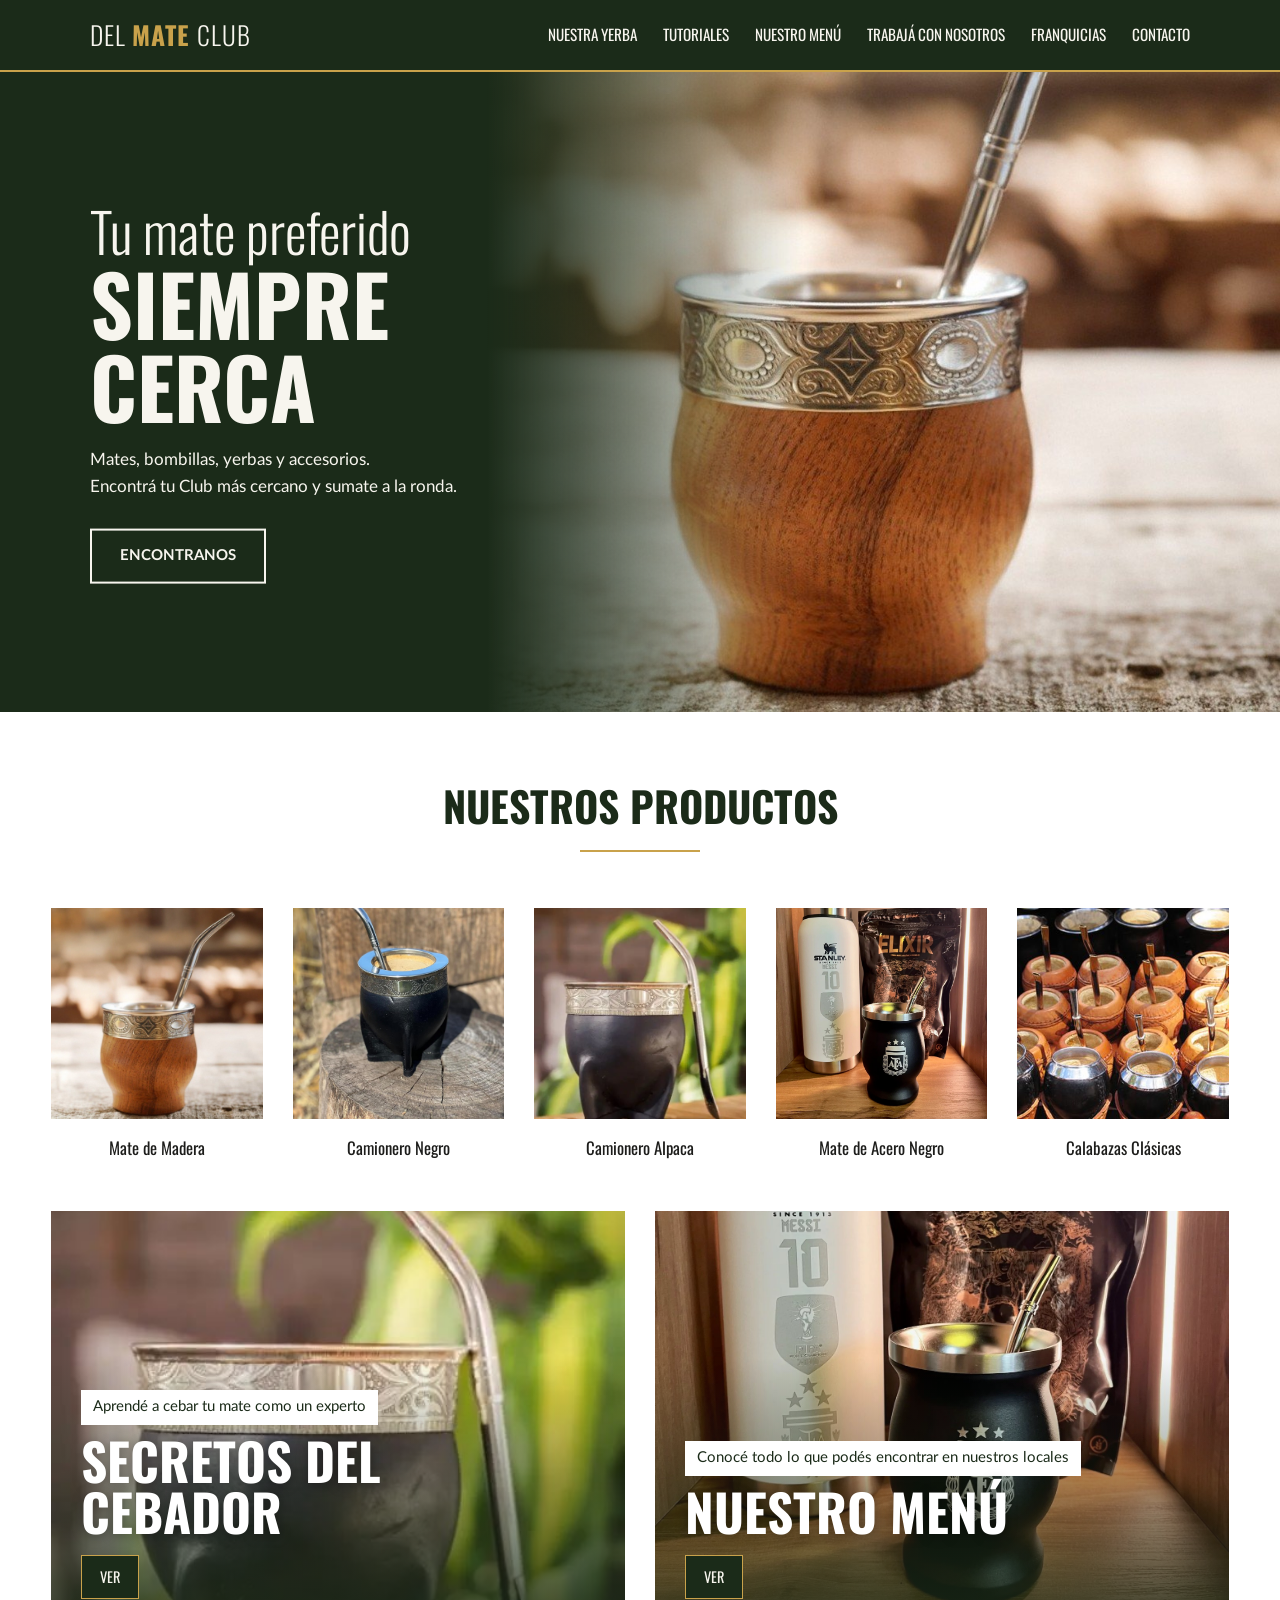
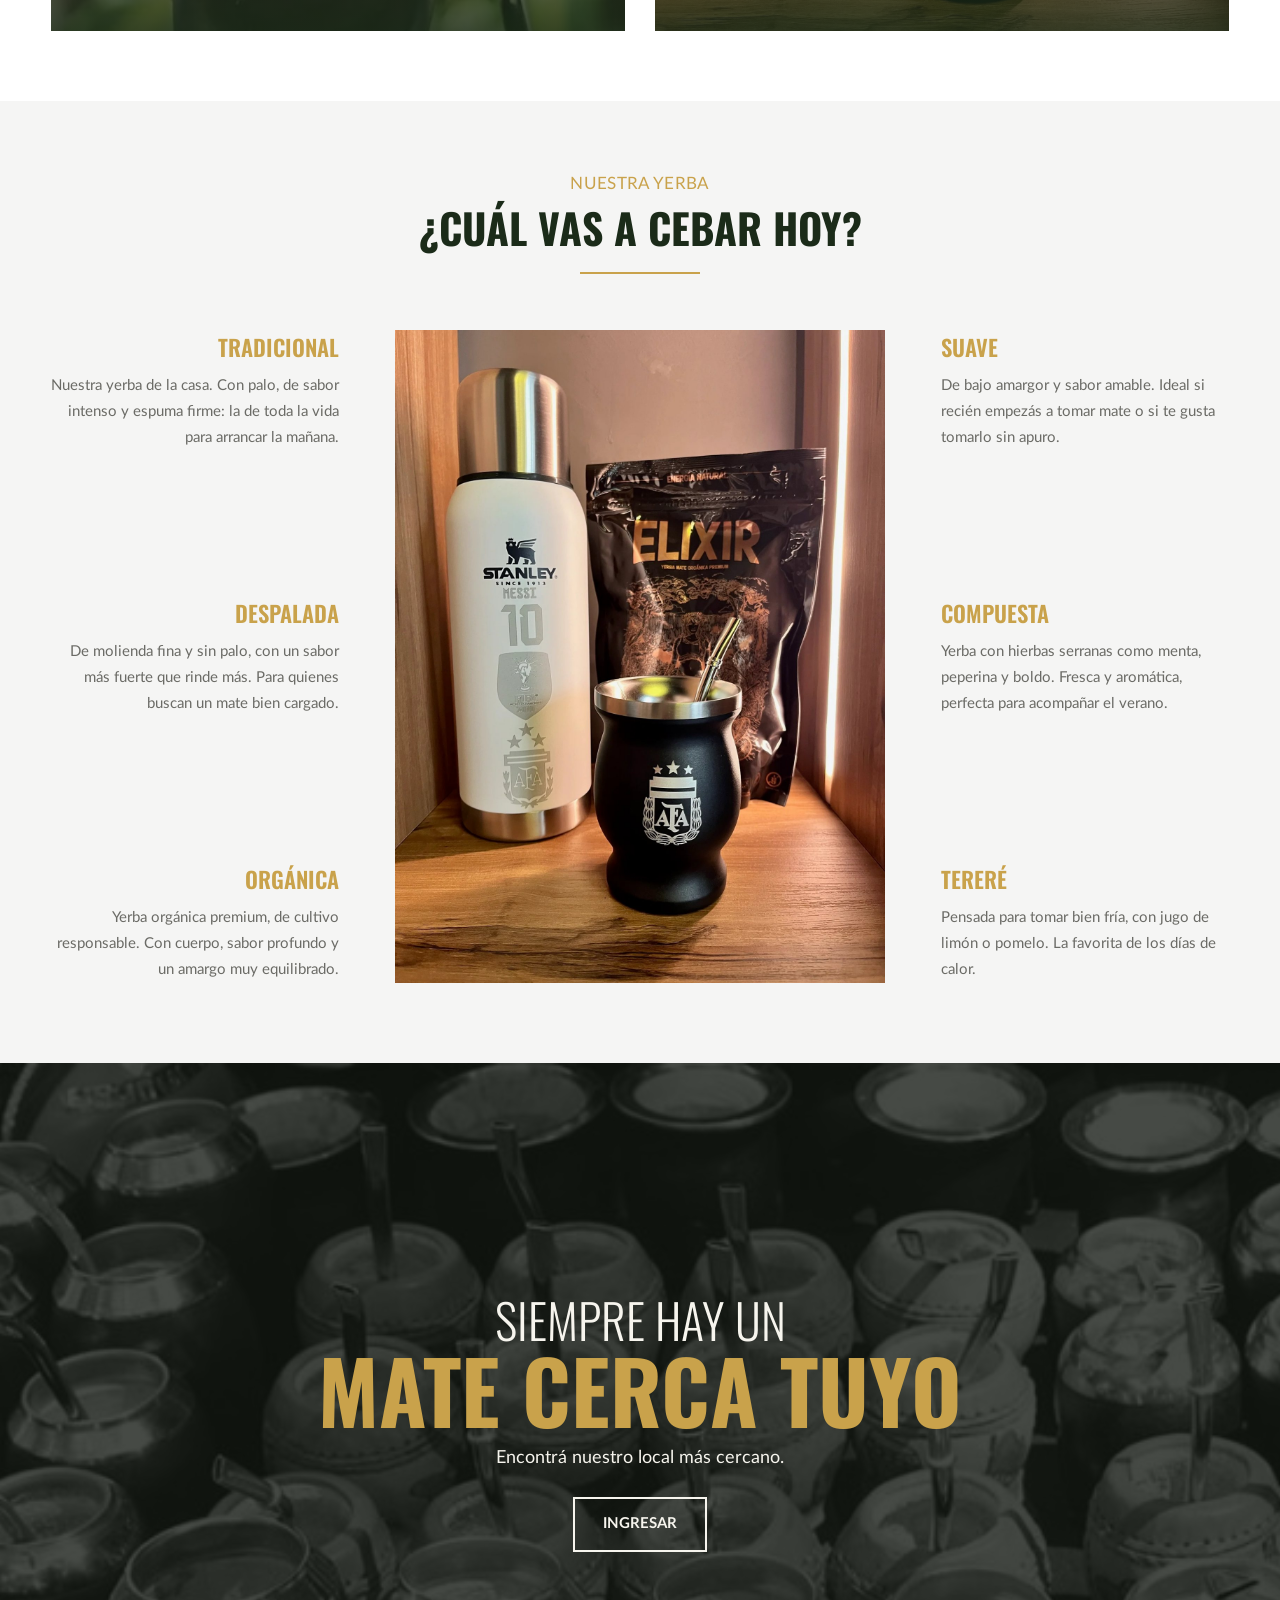
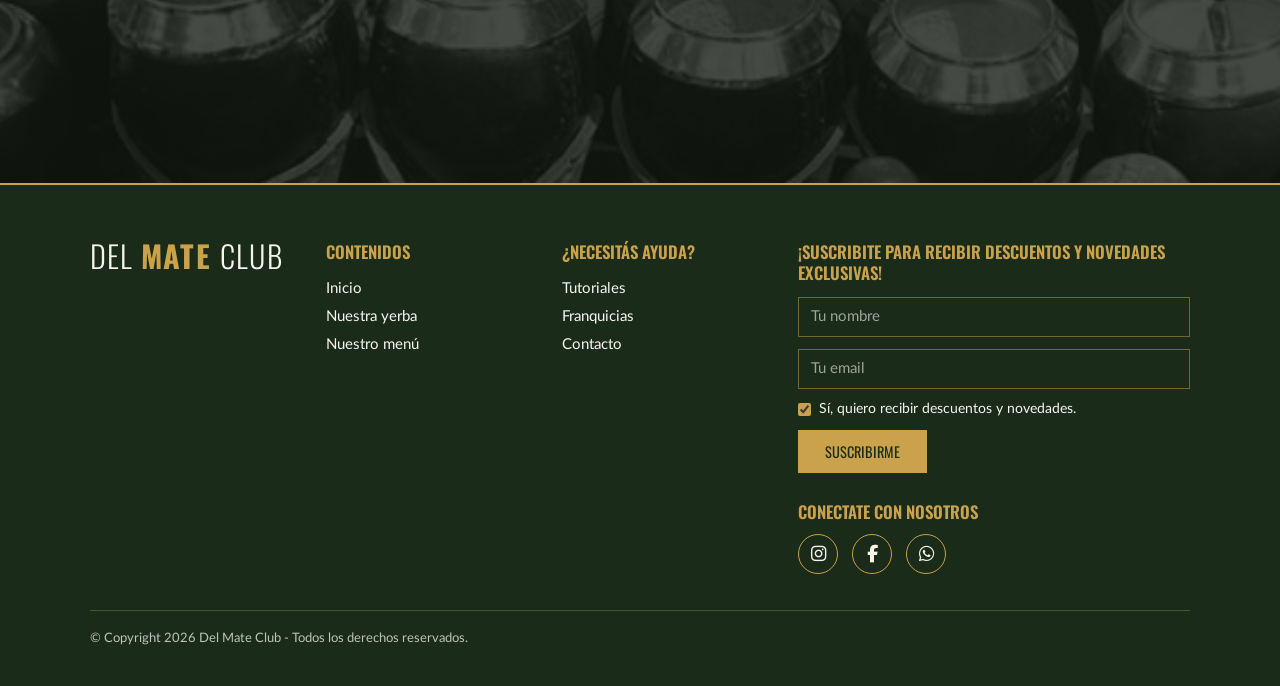
<file: index.html>
<!DOCTYPE html>
<html lang="es-AR">
<head>
  <meta charset="UTF-8">
  <meta name="viewport" content="width=device-width, initial-scale=1">
  <title>Del Mate Club | Tu mate preferido, siempre cerca</title>
  <meta name="description" content="Mates, bombillas, yerbas y accesorios. Encontrá tu Del Mate Club más cercano.">
  <link rel="icon" href="img/icon.svg" type="image/svg+xml">

  <!-- Iconos: Font Awesome -->
  <link rel="stylesheet" href="https://cdnjs.cloudflare.com/ajax/libs/font-awesome/6.5.1/css/all.min.css">

  <!-- Estilos propios -->
  <link rel="stylesheet" href="css/fonts.css">
  <link rel="stylesheet" href="css/base.css">
  <link rel="stylesheet" href="css/index.css">
</head>
<body>

  <!-- ============ HEADER / NAV ============ -->
  <header class="header">
    <div class="container">
      <a href="index.html" class="logo">
        DEL <span> MATE </span> CLUB
      </a>

      <!-- Menú hamburguesa -->
      <input type="checkbox" id="menu-toggle" class="menu-check" aria-label="Abrir o cerrar menú">
      <label for="menu-toggle" class="menu-btn">
        <i class="fa-solid fa-bars"></i>
        <i class="fa-solid fa-xmark"></i>
      </label>

      <nav class="nav" aria-label="Principal">
        <a href="tienda.html">Nuestra yerba</a>
        <a href="tutoriales.html">Tutoriales</a>
        <a href="menu.html">Nuestro menú</a>
        <a href="trabaja.html">Trabajá con nosotros</a>
        <a href="franquicias.html">Franquicias</a>
        <a href="contacto.html">Contacto</a>
      </nav>
    </div>
  </header>

  <main>

<!-- ===== HERO / SLIDER ===== -->
<section class="hero" aria-label="Destacados">

<div class="slide is-active">
<div class="bg" style="background-image:url('img/mate-madera.jpg'); background-position:center 100%;"></div>
<div class="copy">
<span class="liviano">Tu mate preferido</span>
<span class="fuerte">Siempre cerca</span>
<p>Mates, bombillas, yerbas y accesorios.<br>Encontrá tu Club más cercano y sumate a la ronda.</p>
<a href="#cerca" class="btn-outline">Encontranos</a>
</div>
</div>

<div class="slide">
<div class="bg" style="background-image:url('img/mate-acero-negro.jpg'); background-position:center 82%;"></div>
<div class="copy">
<span class="liviano">Mate, termo y yerba</span>
<span class="fuerte">Todo en uno</span>
<p>Armá tu kit completo con el mate, el termo<br>y la yerba que más te gusten.</p>
<a href="tienda.html" class="btn-outline">Ver yerbas</a>
</div>
</div>

<div class="slide">
<div class="bg" style="background-image:url('img/mate-camionero-negro.jpg'); background-position:center 52%;"></div>
<div class="copy">
<span class="liviano">Calabaza, cuero y alpaca</span>
<span class="fuerte">Mates camioneros</span>
<p>Clásicos de toda la vida, hechos para<br>acompañarte en cada mateada.</p>
<a href="#productos" class="btn-outline">Ver productos</a>
</div>
</div>
</section>

<!-- ===== PRODUCTOS ===== -->
<section class="section" id="productos">
<div class="wrap">
<h2 class="titulo">Nuestros productos</h2>

<div class="productos">
<a href="tienda.html" class="producto">
<img src="img/mate-madera.jpg" alt="Mate de madera con virola de alpaca grabada y bombilla" style="object-position:center 80%;">
<h3>Mate de Madera</h3>
</a>
<a href="tienda.html" class="producto">
<img src="img/mate-camionero-negro.jpg" alt="Mate camionero negro con bombilla, sobre un tronco" style="object-position:center 55%;">
<h3>Camionero Negro</h3>
</a>
<a href="tienda.html" class="producto">
<img src="img/mate-camionero-alpaca.jpg" alt="Mate camionero negro con virola de alpaca grabada" style="object-position:center 45%;">
<h3>Camionero Alpaca</h3>
</a>
<a href="tienda.html" class="producto">
<img src="img/mate-acero-negro.jpg" alt="Mate de acero negro junto a un termo blanco y un paquete de yerba orgánica" style="object-position:center 78%;">
<h3>Mate de Acero Negro</h3>
</a>
<a href="tienda.html" class="producto">
<img src="img/mates-calabaza.jpg" alt="Surtido de mates de calabaza con bombillas" style="object-position:center;">
<h3>Calabazas Clásicas</h3>
</a>
</div>
</div>
</section>

<!-- ===== CATEGORÍAS ===== -->
<section class="wrap categorias-wrap">
<div class="categorias">

<article class="cat" style="background-image:url('img/mate-camionero-alpaca.jpg'); background-position:center 45%;">
<span class="tag">Aprendé a cebar tu mate como un experto</span>
<h3 class="cat-titulo">Secretos del cebador</h3>
<a href="tutoriales.html" class="ver">Ver</a>
</article>

<article class="cat" style="background-image:url('img/mate-acero-negro.jpg'); background-position:center 85%;">
<span class="tag">Conocé todo lo que podés encontrar en nuestros locales</span>
<h3 class="cat-titulo">Nuestro menú</h3>
<a href="menu.html" class="ver">Ver</a>
</article>

</div>
</section>

<!-- ===== NUESTRA YERBA ===== -->
<section class="yerbas">
<div class="wrap">
<p class="sobretitulo">Nuestra yerba</p>
<h2 class="titulo">¿Cuál vas a cebar hoy?</h2>

<div class="yerbas-grid">

<div class="yerbas-col izq">
<div class="yerba">
<h3>Tradicional</h3>
<p>Nuestra yerba de la casa. Con palo, de sabor intenso y espuma firme: la de toda la vida para arrancar la mañana.</p>
</div>
<div class="yerba">
<h3>Despalada</h3>
<p>De molienda fina y sin palo, con un sabor más fuerte que rinde más. Para quienes buscan un mate bien cargado.</p>
</div>
<div class="yerba">
<h3>Orgánica</h3>
<p>Yerba orgánica premium, de cultivo responsable. Con cuerpo, sabor profundo y un amargo muy equilibrado.</p>
</div>
</div>

<img class="yerbas-foto" src="img/mate-acero-negro.jpg" alt="Mate de acero negro con termo y yerba orgánica premium" style="object-position:center 80%;">

<div class="yerbas-col der">
<div class="yerba">
<h3>Suave</h3>
<p>De bajo amargor y sabor amable. Ideal si recién empezás a tomar mate o si te gusta tomarlo sin apuro.</p>
</div>
<div class="yerba">
<h3>Compuesta</h3>
<p>Yerba con hierbas serranas como menta, peperina y boldo. Fresca y aromática, perfecta para acompañar el verano.</p>
</div>
<div class="yerba">
<h3>Tereré</h3>
<p>Pensada para tomar bien fría, con jugo de limón o pomelo. La favorita de los días de calor.</p>
</div>
</div>

</div>
</div>
</section>

<!-- ===== SIEMPRE HAY UN MATE CERCA ===== -->
<section class="cerca" id="cerca">
<div class="cerca-txt">
<span class="liviano">Siempre hay un</span>
<span class="fuerte">Mate cerca tuyo</span>
<p>Encontrá nuestro local más cercano.</p>
<a href="#" class="btn-outline">Ingresar</a>
</div>
</section>

</main>

  <!-- ============ FOOTER ============ -->
  <footer class="footer">
    <div class="container">

      <div class="f-logo">
        <a href="index.html" class="logo">DEL <span> MATE </span> CLUB</a>
      </div>

      <div class="f-col f-contenidos">
        <h4>Contenidos</h4>
        <a href="index.html">Inicio</a>
        <a href="tienda.html">Nuestra yerba</a>
        <a href="menu.html">Nuestro menú</a>
      </div>

      <div class="f-col f-ayuda">
        <h4>¿Necesitás ayuda?</h4>
        <a href="tutoriales.html">Tutoriales</a>
        <a href="franquicias.html">Franquicias</a>
        <a href="contacto.html">Contacto</a>
      </div>

      <div class="f-news">
        <h4>¡Suscribite para recibir descuentos y novedades exclusivas!</h4>
        <form>
          <input type="text" placeholder="Tu nombre">
          <input type="email" placeholder="Tu email">
          <label><input type="checkbox" checked> Sí, quiero recibir descuentos y novedades.</label>
          <button type="button" class="boton">Suscribirme</button>
        </form>

        <div class="conectate">
          <h4>Conectate con nosotros</h4>
          <div class="redes">
            <a href="#" aria-label="Instagram"><i class="fa-brands fa-instagram"></i></a>
            <a href="#" aria-label="Facebook"><i class="fa-brands fa-facebook-f"></i></a>
            <a href="#" aria-label="WhatsApp"><i class="fa-brands fa-whatsapp"></i></a>
          </div>
        </div>
      </div>

    </div>
    <p class="legal">© Copyright 2026 Del Mate Club - Todos los derechos reservados.</p>
  </footer>

</body>
</html>
</file>
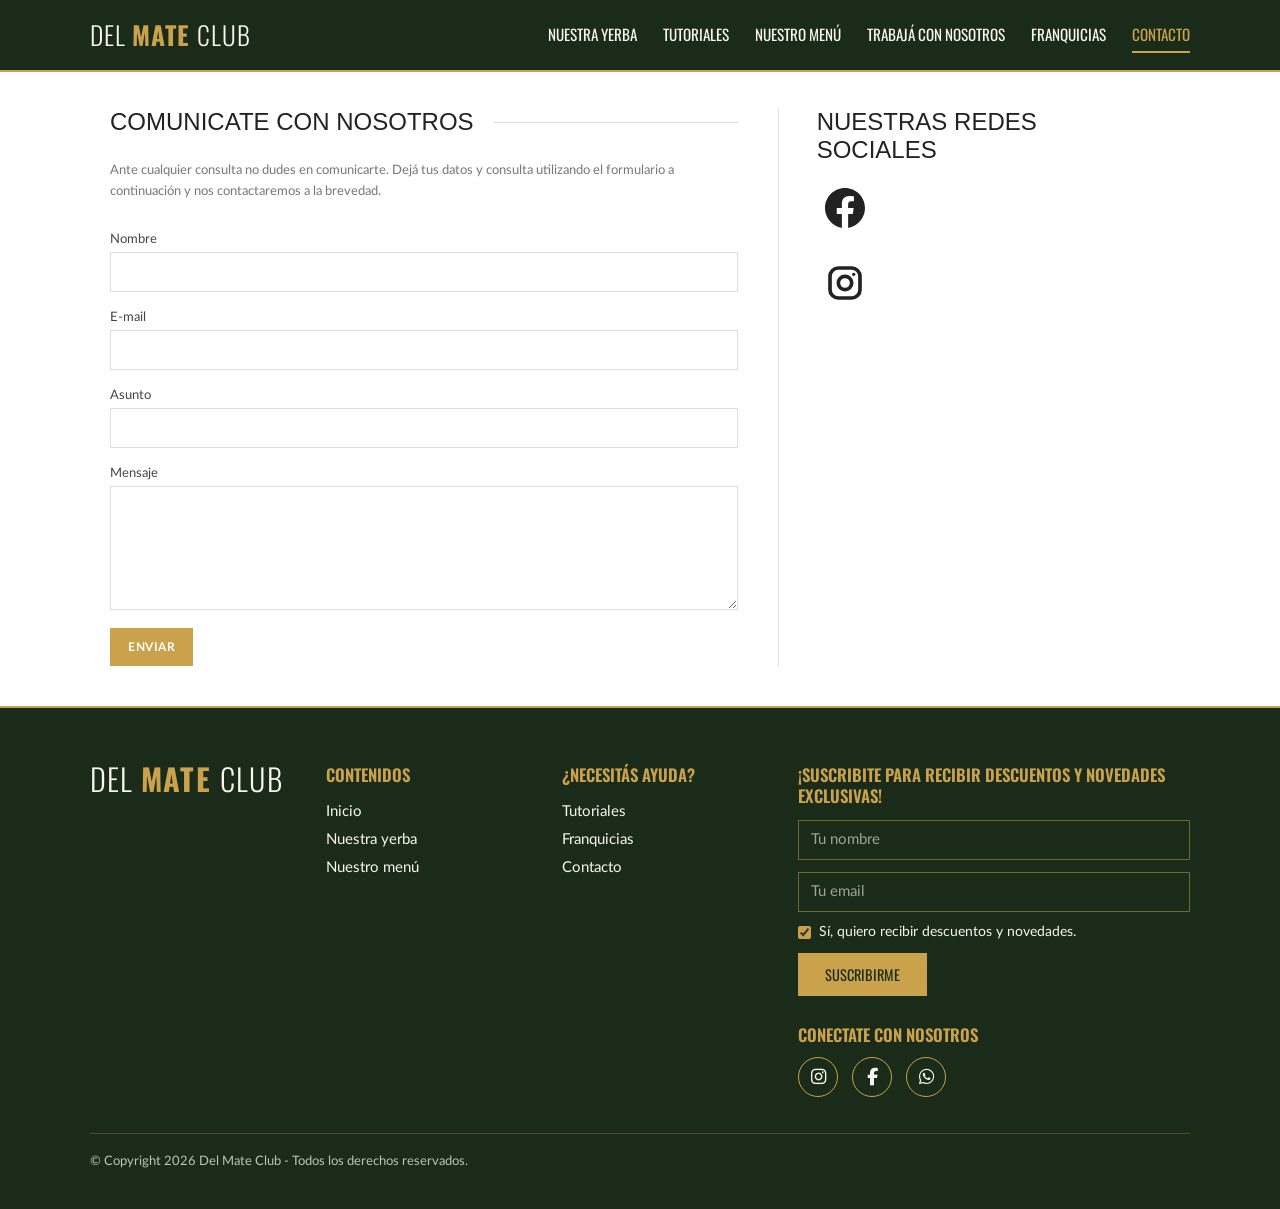
<file: contacto.html>
<!DOCTYPE html>
<html lang="es-AR">
<head>
  <meta charset="UTF-8">
  <meta name="viewport" content="width=device-width, initial-scale=1">
  <title>Del mate club | Contacto</title>
  <link rel="icon" href="img/icon.svg" type="image/svg+xml">

  <!-- Iconos: Font Awesome -->
  <link rel="stylesheet" href="https://cdnjs.cloudflare.com/ajax/libs/font-awesome/6.5.1/css/all.min.css">

  <!-- Estilos propios -->
  <link rel="stylesheet" href="css/fonts.css">
  <link rel="stylesheet" href="css/base.css">
  <link rel="stylesheet" href="css/contacto.css">
</head>
<body>

  <!-- ============ HEADER / NAV ============ -->
  <header class="header">
    <div class="container">
      <a href="index.html" class="logo">
        DEL <span> MATE </span> CLUB
      </a>

      <!-- Menú hamburguesa -->
      <input type="checkbox" id="menu-toggle" class="menu-check" aria-label="Abrir o cerrar menú">
      <label for="menu-toggle" class="menu-btn">
        <i class="fa-solid fa-bars"></i>
        <i class="fa-solid fa-xmark"></i>
      </label>

      <nav class="nav" aria-label="Principal">
        <a href="tienda.html">Nuestra yerba</a>
        <a href="tutoriales.html">Tutoriales</a>
        <a href="menu.html">Nuestro menú</a>
        <a href="trabaja.html">Trabajá con nosotros</a>
        <a href="franquicias.html">Franquicias</a>
        <a href="contacto.html" aria-current="page">Contacto</a>
      </nav>
    </div>
  </header>

  <main class="contenedor contenedor--contacto">

        <section class="columna columna_form">
            <h2 class="titulo">Comunicate con nosotros</h2>
            <p class="texto">
                Ante cualquier consulta no dudes en comunicarte. Dejá tus datos y consulta
                utilizando el formulario a continuación y nos contactaremos a la brevedad.
            </p>

            <form action="/enviar" method="post">
                <label for="nombre">Nombre</label>
                <input type="text" id="nombre" name="nombre" required>

                <label for="email">E-mail</label>
                <input type="email" id="email" name="email" required>

                <label for="asunto">Asunto</label>
                <input type="text" id="asunto" name="asunto" required>

                <label for="mensaje">Mensaje</label>
                <textarea id="mensaje" name="mensaje" rows="6"></textarea>

                <button type="submit">Enviar</button>
            </form>
        </section>

        <section class="columna columna_redes">
            <h2 class="titulo">Nuestras redes sociales</h2>

            <ul class="redes-contacto">
                <li>
                    <a href="https://facebook.com" aria-label="Facebook" target="_blank" rel="noopener">
                        <svg viewBox="0 0 24 24" width="40" height="40" fill="currentColor">
                            <path d="M24 12.073c0-6.627-5.373-12-12-12s-12 5.373-12 12c0 5.99 4.388 10.954 10.125 11.854v-8.385H7.078v-3.47h3.047V9.43c0-3.007 1.792-4.669 4.533-4.669 1.312 0 2.686.235 2.686.235v2.953H15.83c-1.491 0-1.956.925-1.956 1.874v2.25h3.328l-.532 3.47h-2.796v8.385C19.612 23.027 24 18.062 24 12.073z"/>
                        </svg>
                    </a>
                </li>
                <li>
                    <a href="https://instagram.com" aria-label="Instagram" target="_blank" rel="noopener">
                        <svg viewBox="0 0 24 24" width="40" height="40" fill="none" stroke="currentColor" stroke-width="2.2">
                            <rect x="3" y="3" width="18" height="18" rx="5"/>
                            <circle cx="12" cy="12" r="4"/>
                            <circle cx="17.2" cy="6.8" r="1" fill="currentColor" stroke="none"/>
                        </svg>
                    </a>
                </li>
            </ul>
        </section>

    </main>

  <!-- ============ FOOTER ============ -->
  <footer class="footer">
    <div class="container">

      <div class="f-logo">
        <a href="index.html" class="logo">DEL <span> MATE </span> CLUB</a>
      </div>

      <div class="f-col f-contenidos">
        <h4>Contenidos</h4>
        <a href="index.html">Inicio</a>
        <a href="tienda.html">Nuestra yerba</a>
        <a href="menu.html">Nuestro menú</a>
      </div>

      <div class="f-col f-ayuda">
        <h4>¿Necesitás ayuda?</h4>
        <a href="tutoriales.html">Tutoriales</a>
        <a href="franquicias.html">Franquicias</a>
        <a href="contacto.html">Contacto</a>
      </div>

      <div class="f-news">
        <h4>¡Suscribite para recibir descuentos y novedades exclusivas!</h4>
        <form>
          <input type="text" placeholder="Tu nombre">
          <input type="email" placeholder="Tu email">
          <label><input type="checkbox" checked> Sí, quiero recibir descuentos y novedades.</label>
          <button type="button" class="boton">Suscribirme</button>
        </form>

        <div class="conectate">
          <h4>Conectate con nosotros</h4>
          <div class="redes">
            <a href="#" aria-label="Instagram"><i class="fa-brands fa-instagram"></i></a>
            <a href="#" aria-label="Facebook"><i class="fa-brands fa-facebook-f"></i></a>
            <a href="#" aria-label="WhatsApp"><i class="fa-brands fa-whatsapp"></i></a>
          </div>
        </div>
      </div>

    </div>
    <p class="legal">© Copyright 2026 Del Mate Club - Todos los derechos reservados.</p>
  </footer>

</body>
</html>
</file>
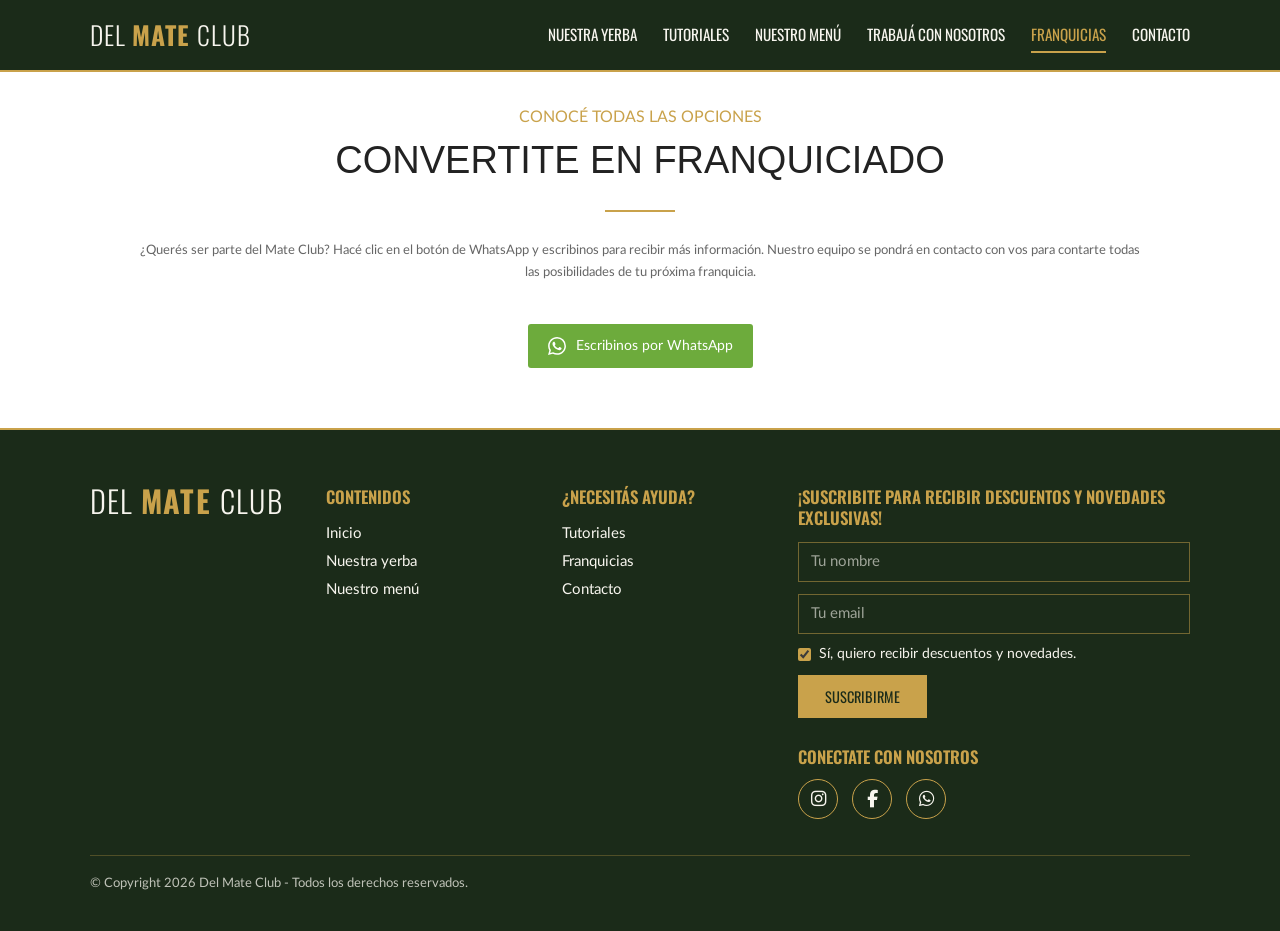
<file: franquicias.html>
<!DOCTYPE html>
<html lang="es-AR">
<head>
  <meta charset="UTF-8">
  <meta name="viewport" content="width=device-width, initial-scale=1">
  <title>Del mate club | Franquicias</title>
  <link rel="icon" href="img/icon.svg" type="image/svg+xml">

  <!-- Iconos: Font Awesome -->
  <link rel="stylesheet" href="https://cdnjs.cloudflare.com/ajax/libs/font-awesome/6.5.1/css/all.min.css">

  <!-- Estilos propios -->
  <link rel="stylesheet" href="css/fonts.css">
  <link rel="stylesheet" href="css/base.css">
  <link rel="stylesheet" href="css/franquicias.css">
</head>
<body>

  <!-- ============ HEADER / NAV ============ -->
  <header class="header">
    <div class="container">
      <a href="index.html" class="logo">
        DEL <span> MATE </span> CLUB
      </a>

      <!-- Menú hamburguesa -->
      <input type="checkbox" id="menu-toggle" class="menu-check" aria-label="Abrir o cerrar menú">
      <label for="menu-toggle" class="menu-btn">
        <i class="fa-solid fa-bars"></i>
        <i class="fa-solid fa-xmark"></i>
      </label>

      <nav class="nav" aria-label="Principal">
        <a href="tienda.html">Nuestra yerba</a>
        <a href="tutoriales.html">Tutoriales</a>
        <a href="menu.html">Nuestro menú</a>
        <a href="trabaja.html">Trabajá con nosotros</a>
        <a href="franquicias.html" aria-current="page">Franquicias</a>
        <a href="contacto.html">Contacto</a>
      </nav>
    </div>
  </header>

  <main class="contenedor contenedor--franquicias">

        <p class="subtitulo">Conocé todas las opciones</p>
        <h1 class="titulo">Convertite en franquiciado</h1>

        <p class="texto">
            ¿Querés ser parte del Mate Club? Hacé clic en el botón de WhatsApp y escribinos
            para recibir más información. Nuestro equipo se pondrá en contacto con vos para
            contarte todas las posibilidades de tu próxima franquicia.
        </p>

        <a class="WhatsApp" href="https://wa.me/541178907965?text=Hola,%20quiero%20información%20sobre%20franquicias" target="_blank" rel="noopener">
            <svg viewBox="0 0 24 24" width="18" height="18" fill="currentColor" aria-hidden="true">
                <path d="M17.472 14.382c-.297-.149-1.758-.867-2.03-.967-.273-.099-.471-.148-.67.15-.197.297-.767.966-.94 1.164-.173.199-.347.223-.644.075-.297-.15-1.255-.463-2.39-1.475-.883-.788-1.48-1.761-1.653-2.059-.173-.297-.018-.458.13-.606.134-.133.298-.347.446-.52.149-.174.198-.298.298-.497.099-.198.05-.371-.025-.52-.075-.149-.669-1.612-.916-2.207-.242-.579-.487-.5-.669-.51-.173-.008-.371-.01-.57-.01-.198 0-.52.074-.792.372-.272.297-1.04 1.016-1.04 2.479 0 1.462 1.065 2.875 1.213 3.074.149.198 2.096 3.2 5.077 4.487.709.306 1.262.489 1.694.625.712.227 1.36.195 1.871.118.571-.085 1.758-.719 2.006-1.413.248-.694.248-1.289.173-1.413-.074-.124-.272-.198-.57-.347m-5.421 7.403h-.004a9.87 9.87 0 01-5.031-1.378l-.361-.214-3.741.982.998-3.648-.235-.374a9.86 9.86 0 01-1.51-5.26c.001-5.45 4.436-9.884 9.888-9.884 2.64 0 5.122 1.03 6.988 2.898a9.825 9.825 0 012.893 6.994c-.003 5.45-4.437 9.884-9.885 9.884m8.413-18.297A11.815 11.815 0 0012.05 0C5.495 0 .16 5.335.157 11.892c0 2.096.547 4.142 1.588 5.945L.057 24l6.305-1.654a11.882 11.882 0 005.683 1.448h.005c6.554 0 11.89-5.335 11.893-11.893a11.821 11.821 0 00-3.48-8.413z"/>
            </svg>
            Escribinos por WhatsApp
        </a>

    </main>

  <!-- ============ FOOTER ============ -->
  <footer class="footer">
    <div class="container">

      <div class="f-logo">
        <a href="index.html" class="logo">DEL <span> MATE </span> CLUB</a>
      </div>

      <div class="f-col f-contenidos">
        <h4>Contenidos</h4>
        <a href="index.html">Inicio</a>
        <a href="tienda.html">Nuestra yerba</a>
        <a href="menu.html">Nuestro menú</a>
      </div>

      <div class="f-col f-ayuda">
        <h4>¿Necesitás ayuda?</h4>
        <a href="tutoriales.html">Tutoriales</a>
        <a href="franquicias.html">Franquicias</a>
        <a href="contacto.html">Contacto</a>
      </div>

      <div class="f-news">
        <h4>¡Suscribite para recibir descuentos y novedades exclusivas!</h4>
        <form>
          <input type="text" placeholder="Tu nombre">
          <input type="email" placeholder="Tu email">
          <label><input type="checkbox" checked> Sí, quiero recibir descuentos y novedades.</label>
          <button type="button" class="boton">Suscribirme</button>
        </form>

        <div class="conectate">
          <h4>Conectate con nosotros</h4>
          <div class="redes">
            <a href="#" aria-label="Instagram"><i class="fa-brands fa-instagram"></i></a>
            <a href="#" aria-label="Facebook"><i class="fa-brands fa-facebook-f"></i></a>
            <a href="#" aria-label="WhatsApp"><i class="fa-brands fa-whatsapp"></i></a>
          </div>
        </div>
      </div>

    </div>
    <p class="legal">© Copyright 2026 Del Mate Club - Todos los derechos reservados.</p>
  </footer>

</body>
</html>
</file>
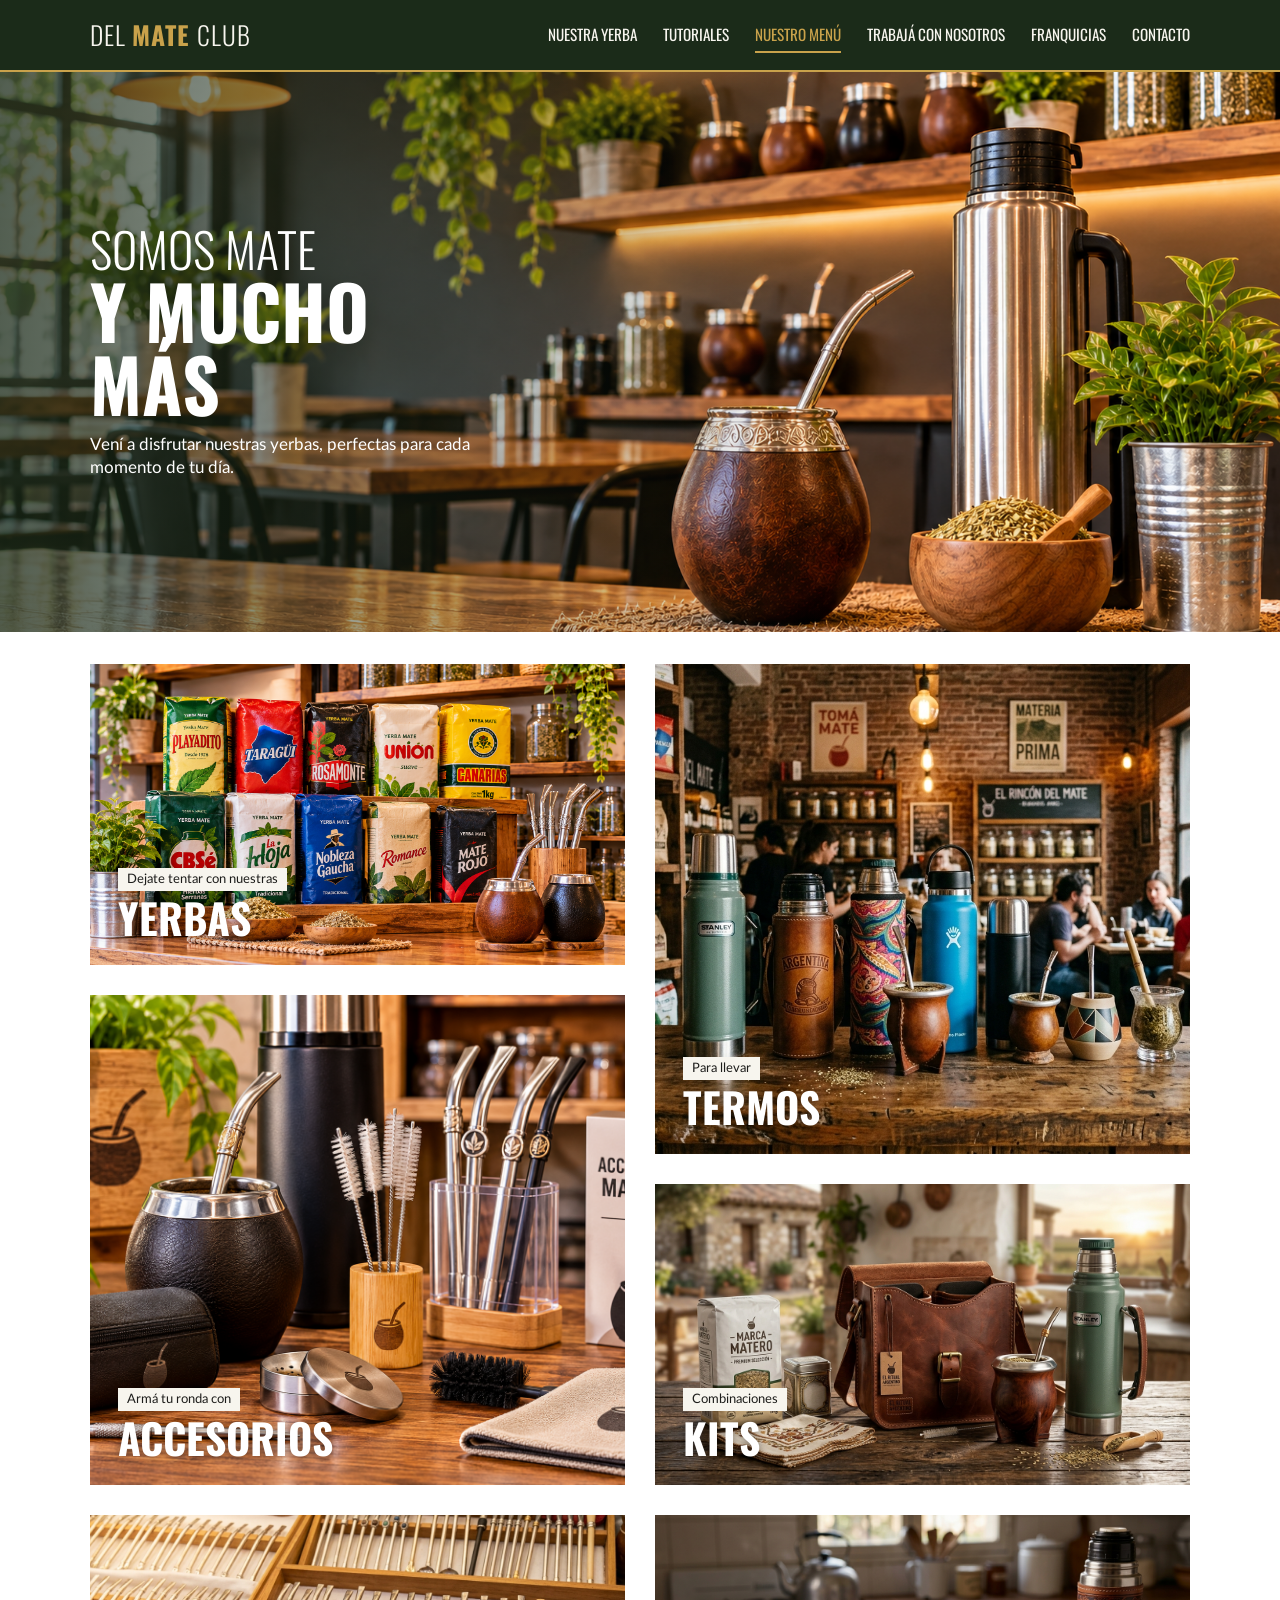
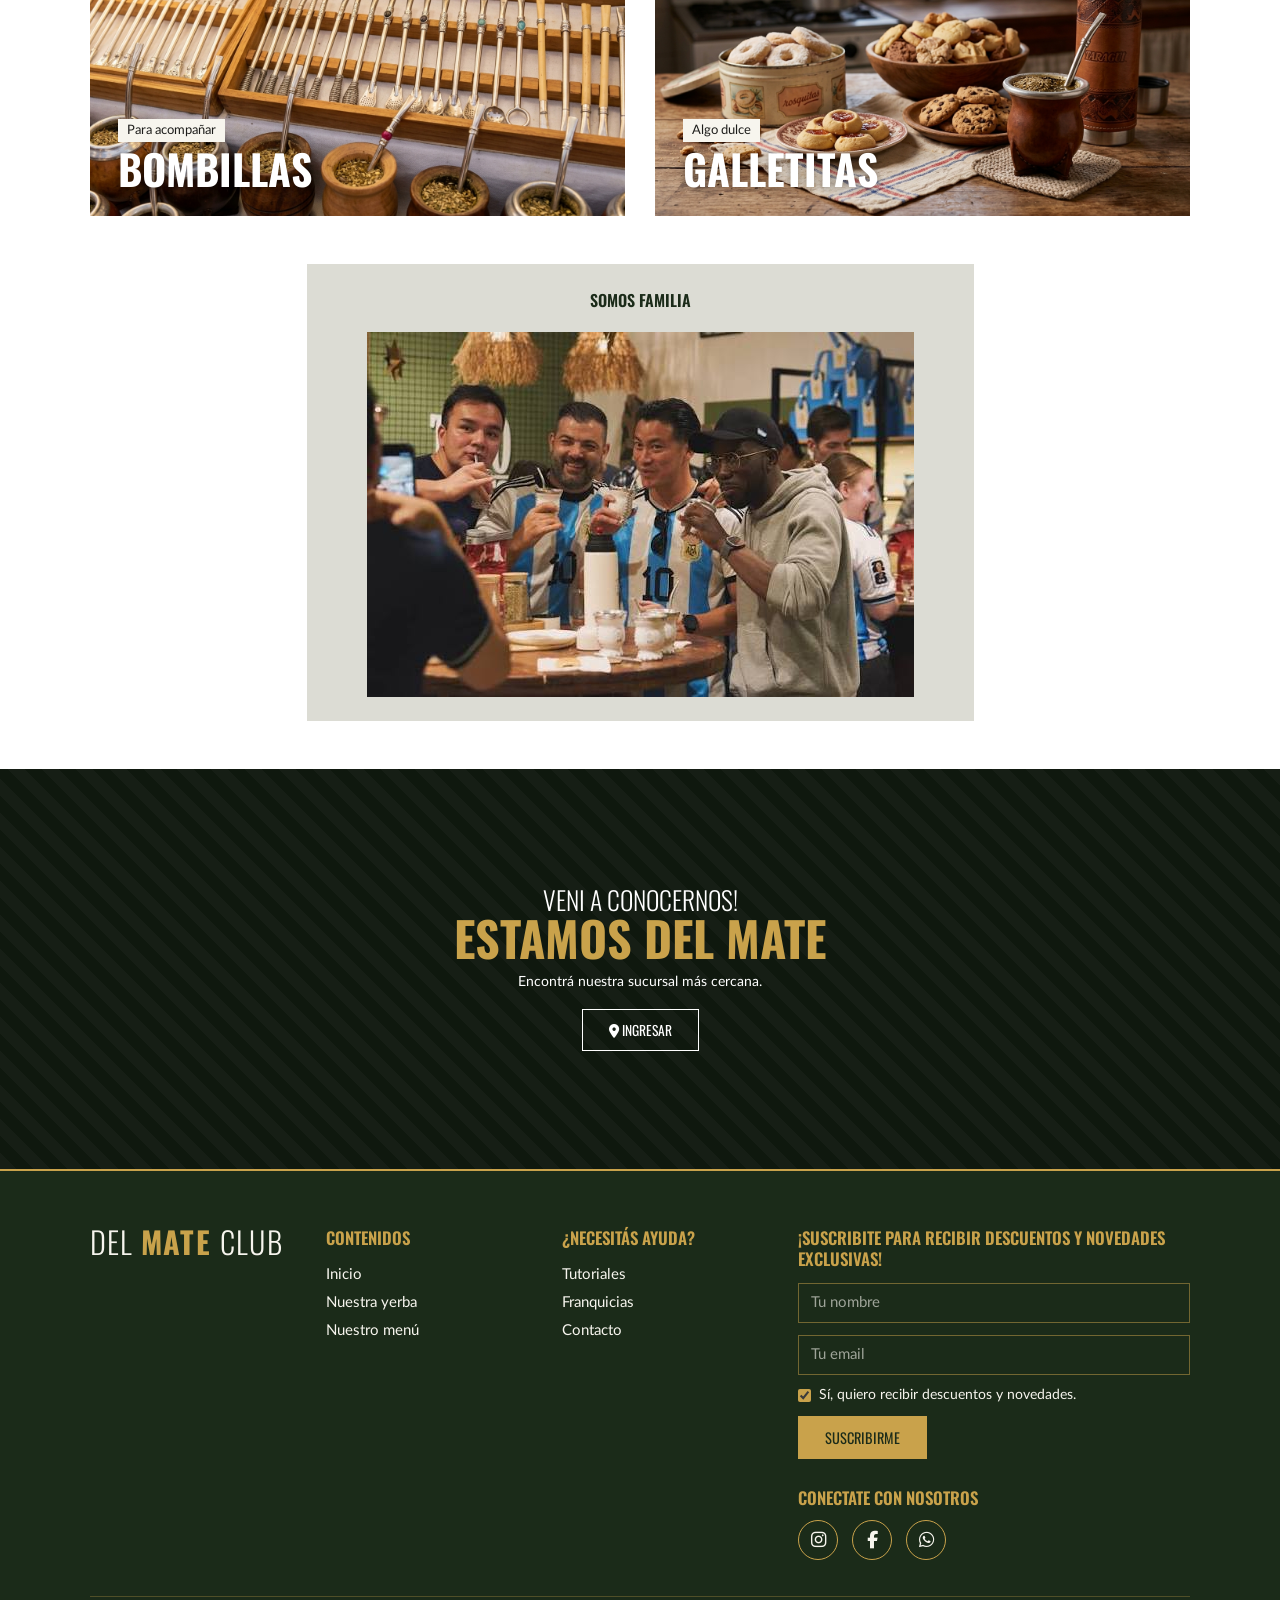
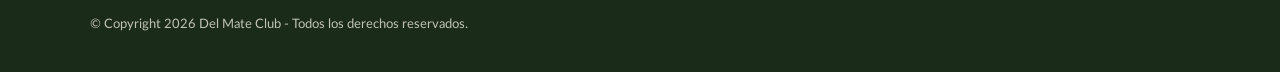
<file: menu.html>
<!DOCTYPE html>
<html lang="es-AR">
<head>
  <meta charset="UTF-8">
  <meta name="viewport" content="width=device-width, initial-scale=1">
  <title>Del mate club | Menú</title>
  <link rel="icon" href="img/icon.svg" type="image/svg+xml">

  <!-- Iconos: Font Awesome -->
  <link rel="stylesheet" href="https://cdnjs.cloudflare.com/ajax/libs/font-awesome/6.5.1/css/all.min.css">

  <!-- Estilos propios -->
  <link rel="stylesheet" href="css/fonts.css">
  <link rel="stylesheet" href="css/base.css">
  <link rel="stylesheet" href="css/menu.css">
</head>
<body>

  <!-- ============ HEADER / NAV ============ -->
  <header class="header">
    <div class="container">
      <a href="index.html" class="logo">
        DEL <span> MATE </span> CLUB
      </a>

      <!-- Menú hamburguesa -->
      <input type="checkbox" id="menu-toggle" class="menu-check" aria-label="Abrir o cerrar menú">
      <label for="menu-toggle" class="menu-btn">
        <i class="fa-solid fa-bars"></i>
        <i class="fa-solid fa-xmark"></i>
      </label>

      <nav class="nav" aria-label="Principal">
        <a href="tienda.html">Nuestra yerba</a>
        <a href="tutoriales.html">Tutoriales</a>
        <a href="menu.html" aria-current="page">Nuestro menú</a>
        <a href="trabaja.html">Trabajá con nosotros</a>
        <a href="franquicias.html">Franquicias</a>
        <a href="contacto.html">Contacto</a>
      </nav>
    </div>
  </header>

  <main id="inicio">

    <!-- ===== PORTADA ===== -->
    <section class="hero">
      <img src="img/salon.png" alt="Mate con yerba" class="hero__img">
      <div class="hero__texto">
        <h1>
          <span class="liviano">SOMOS MATE</span>
          <span class="fuerte">Y MUCHO MÁS</span>
        </h1>
        <p>Vení a disfrutar nuestras yerbas, perfectas para cada momento de tu día.</p>
      </div>
    </section>

    <!-- ===== CATEGORÍAS (dos columnas escalonadas) ===== -->
    <section class="categorias" id="categorias">

      <div class="col">
        <a class="card card--ancha" href="#">
          <img src="img/yerbas.png" alt="">
          <span class="card__label"><small>Dejate tentar con nuestras</small><strong>Yerbas</strong></span>
        </a>
        <a class="card card--grande" href="#">
          <img src="img/accesorios.png" alt="Accesorios">
          <span class="card__label"><small>Armá tu ronda con</small><strong>Accesorios</strong></span>
        </a>
        <a class="card card--ancha" href="#">
           <img src="img/bombillas.jpeg" alt="Bombillas">
          
          <span class="card__label"><small>Para acompañar</small><strong>Bombillas</strong></span>
        </a>
      </div>

      <div class="col">
        <a class="card card--grande" href="#">
          <img src="img/termos.jpeg" alt="Termos">
          
          <span class="card__label"><small>Para llevar</small><strong>Termos</strong></span>
        </a>
        <a class="card card--ancha" href="#">
          <img src="img/kit-matero.jpeg" alt="Kits">
          
          <span class="card__label"><small>Combinaciones</small><strong>Kits</strong></span>
        </a>
        <a class="card card--ancha" href="#">
         <img src="img/galletas.jpeg" alt="Galletitas">
          
          <span class="card__label"><small>Algo dulce</small><strong>Galletitas</strong></span>
        </a>
      </div>

    </section>

    <!-- ===== Somos familia ===== -->
    <section class="opciones" id="opciones">
      <h2>Somos Familia</h2>
        <img src="img/mate-familia.jpeg" alt="Somos familia">
      
    </section>

    <!-- ===== SIEMPRE HAY UNA TIENDA CERCA ===== -->
    <section class="cerca" id="tiendas">
      <div class="ph"></div>
      <div class="cerca__texto">
        <h2>
          <span class="liviano">VENI A CONOCERNOS!</span>
          <span class="fuerte">ESTAMOS DEL MATE</span>
        </h2>
        <p>Encontrá nuestra sucursal más cercana.</p>
        <a class="btn" href="#"><i class="fa-solid fa-location-dot"></i> Ingresar</a>
      </div>
    </section>

  </main>

  <!-- ============ FOOTER ============ -->
  <footer class="footer">
    <div class="container">

      <div class="f-logo">
        <a href="index.html" class="logo">DEL <span> MATE </span> CLUB</a>
      </div>

      <div class="f-col f-contenidos">
        <h4>Contenidos</h4>
        <a href="index.html">Inicio</a>
        <a href="tienda.html">Nuestra yerba</a>
        <a href="menu.html">Nuestro menú</a>
      </div>

      <div class="f-col f-ayuda">
        <h4>¿Necesitás ayuda?</h4>
        <a href="tutoriales.html">Tutoriales</a>
        <a href="franquicias.html">Franquicias</a>
        <a href="contacto.html">Contacto</a>
      </div>

      <div class="f-news">
        <h4>¡Suscribite para recibir descuentos y novedades exclusivas!</h4>
        <form>
          <input type="text" placeholder="Tu nombre">
          <input type="email" placeholder="Tu email">
          <label><input type="checkbox" checked> Sí, quiero recibir descuentos y novedades.</label>
          <button type="button" class="boton">Suscribirme</button>
        </form>

        <div class="conectate">
          <h4>Conectate con nosotros</h4>
          <div class="redes">
            <a href="#" aria-label="Instagram"><i class="fa-brands fa-instagram"></i></a>
            <a href="#" aria-label="Facebook"><i class="fa-brands fa-facebook-f"></i></a>
            <a href="#" aria-label="WhatsApp"><i class="fa-brands fa-whatsapp"></i></a>
          </div>
        </div>
      </div>

    </div>
    <p class="legal">© Copyright 2026 Del Mate Club - Todos los derechos reservados.</p>
  </footer>

</body>
</html>
</file>
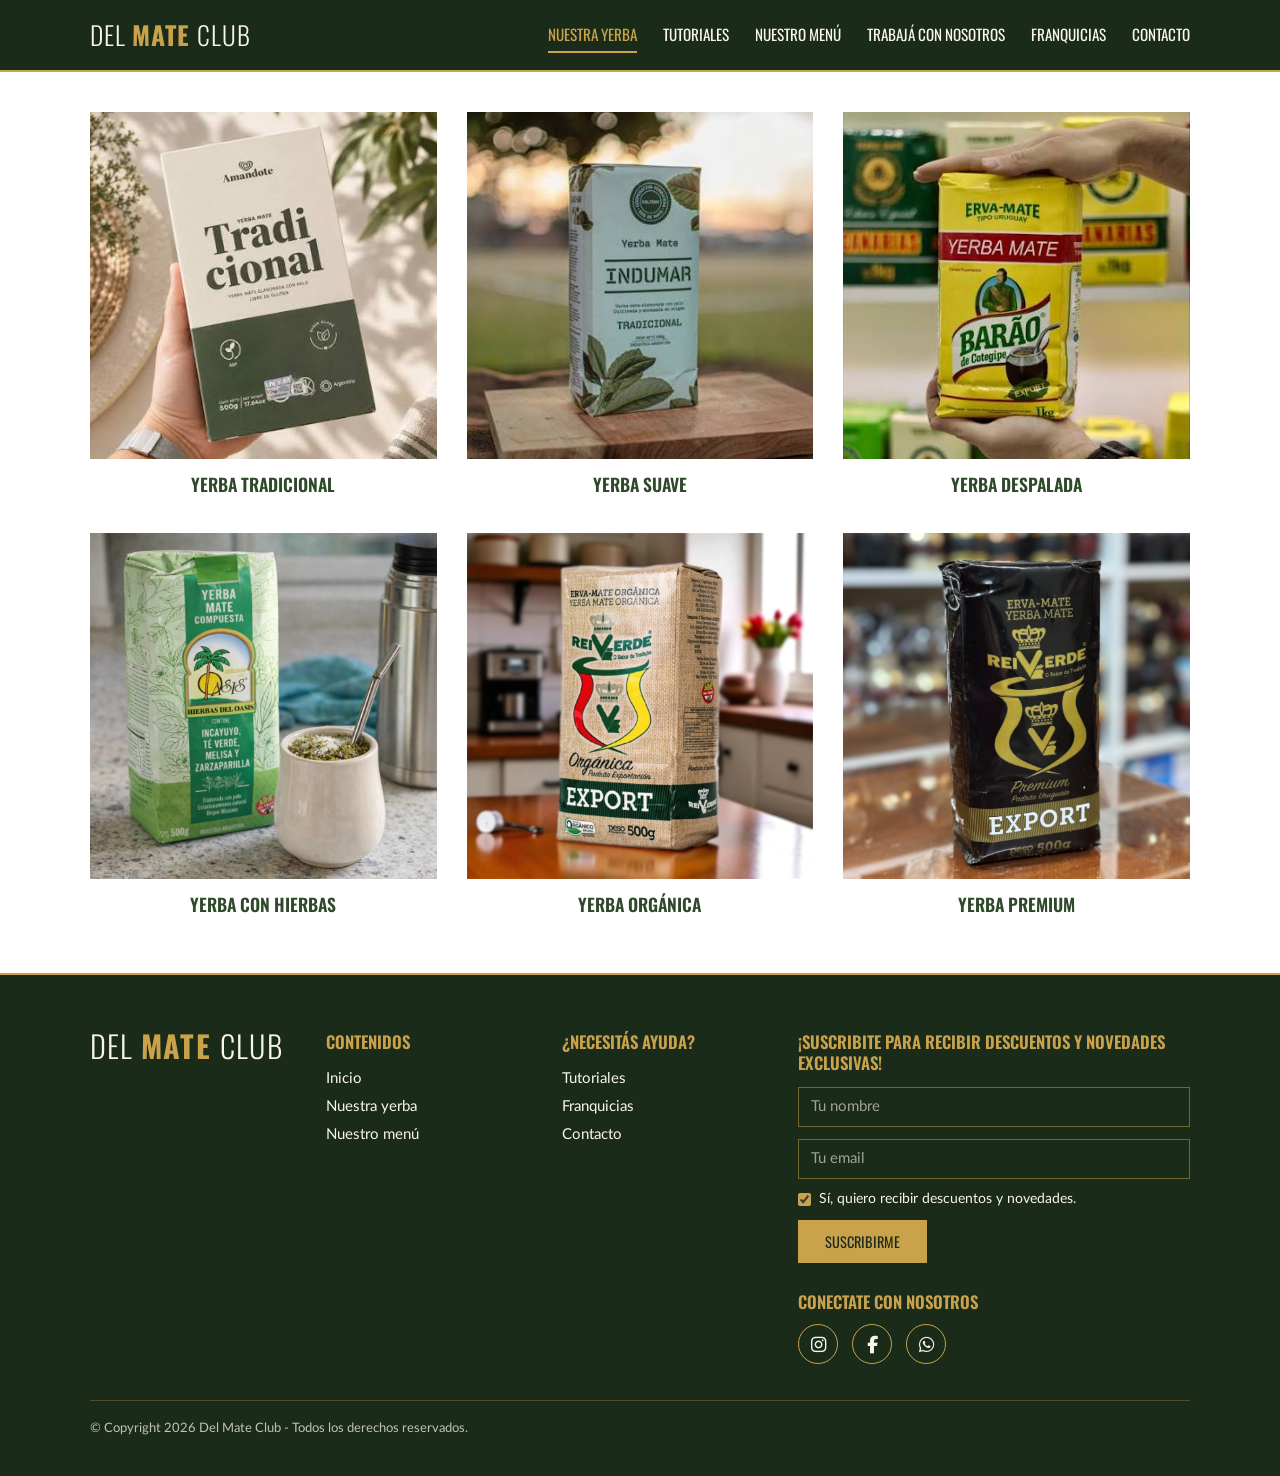
<file: tienda.html>
<!DOCTYPE html>
<html lang="es-AR">
<head>
  <meta charset="UTF-8">
  <meta name="viewport" content="width=device-width, initial-scale=1">
  <title>Del mate club | Tienda</title>
  <link rel="icon" href="img/icon.svg" type="image/svg+xml">

  <!-- Iconos: Font Awesome -->
  <link rel="stylesheet" href="https://cdnjs.cloudflare.com/ajax/libs/font-awesome/6.5.1/css/all.min.css">

  <!-- Estilos propios -->
  <link rel="stylesheet" href="css/fonts.css">
  <link rel="stylesheet" href="css/base.css">
  <link rel="stylesheet" href="css/tienda.css">
</head>
<body>

  <!-- ============ HEADER / NAV ============ -->
  <header class="header">
    <div class="container">
      <a href="index.html" class="logo">
        DEL <span> MATE </span> CLUB
      </a>

      <!-- Menú hamburguesa -->
      <input type="checkbox" id="menu-toggle" class="menu-check" aria-label="Abrir o cerrar menú">
      <label for="menu-toggle" class="menu-btn">
        <i class="fa-solid fa-bars"></i>
        <i class="fa-solid fa-xmark"></i>
      </label>

      <nav class="nav" aria-label="Principal">
        <a href="tienda.html" aria-current="page">Nuestra yerba</a>
        <a href="tutoriales.html">Tutoriales</a>
        <a href="menu.html">Nuestro menú</a>
        <a href="trabaja.html">Trabajá con nosotros</a>
        <a href="franquicias.html">Franquicias</a>
        <a href="contacto.html">Contacto</a>
      </nav>
    </div>
  </header>

  <main class="catalogo">

    <!-- Yerbas -->
    <section class="productos">
      <a href="#" class="item">
        <div class="foto"><img src="img/tradi.jpeg" alt="Yerba Tradicional"></div>
        <p>Yerba Tradicional</p>
      </a>

      <a href="#" class="item">
        <div class="foto"><img src="img/indumar-2.jpeg" alt="Yerba Suave"></div>
        <p>Yerba Suave</p>
      </a>

      <a href="#" class="item">
        <div class="foto"><img src="img/barao.jpeg" alt="Yerba Despalada"></div>
        <p>Yerba Despalada</p>
      </a>

      <a href="#" class="item">
        <div class="foto"><img src="img/oasis.webp" alt="Yerba Con Hierbas"></div>
        <p>Yerba Con Hierbas</p>
      </a>

      <a href="#" class="item">
        <div class="foto"><img src="img/organica.webp" alt="Yerba Orgánica"></div>
        <p>Yerba Orgánica</p>
      </a>

      <a href="#" class="item">
        <div class="foto"><img src="img/yerba-premium.webp" alt="Yerba Premium"></div>
        <p>Yerba Premium</p>
      </a>
    </section>
  </main>

  <!-- ============ FOOTER ============ -->
  <footer class="footer">
    <div class="container">

      <div class="f-logo">
        <a href="index.html" class="logo">DEL <span> MATE </span> CLUB</a>
      </div>

      <div class="f-col f-contenidos">
        <h4>Contenidos</h4>
        <a href="index.html">Inicio</a>
        <a href="tienda.html">Nuestra yerba</a>
        <a href="menu.html">Nuestro menú</a>
      </div>

      <div class="f-col f-ayuda">
        <h4>¿Necesitás ayuda?</h4>
        <a href="tutoriales.html">Tutoriales</a>
        <a href="franquicias.html">Franquicias</a>
        <a href="contacto.html">Contacto</a>
      </div>

      <div class="f-news">
        <h4>¡Suscribite para recibir descuentos y novedades exclusivas!</h4>
        <form>
          <input type="text" placeholder="Tu nombre">
          <input type="email" placeholder="Tu email">
          <label><input type="checkbox" checked> Sí, quiero recibir descuentos y novedades.</label>
          <button type="button" class="boton">Suscribirme</button>
        </form>

        <div class="conectate">
          <h4>Conectate con nosotros</h4>
          <div class="redes">
            <a href="#" aria-label="Instagram"><i class="fa-brands fa-instagram"></i></a>
            <a href="#" aria-label="Facebook"><i class="fa-brands fa-facebook-f"></i></a>
            <a href="#" aria-label="WhatsApp"><i class="fa-brands fa-whatsapp"></i></a>
          </div>
        </div>
      </div>

    </div>
    <p class="legal">© Copyright 2026 Del Mate Club - Todos los derechos reservados.</p>
  </footer>

</body>
</html>
</file>
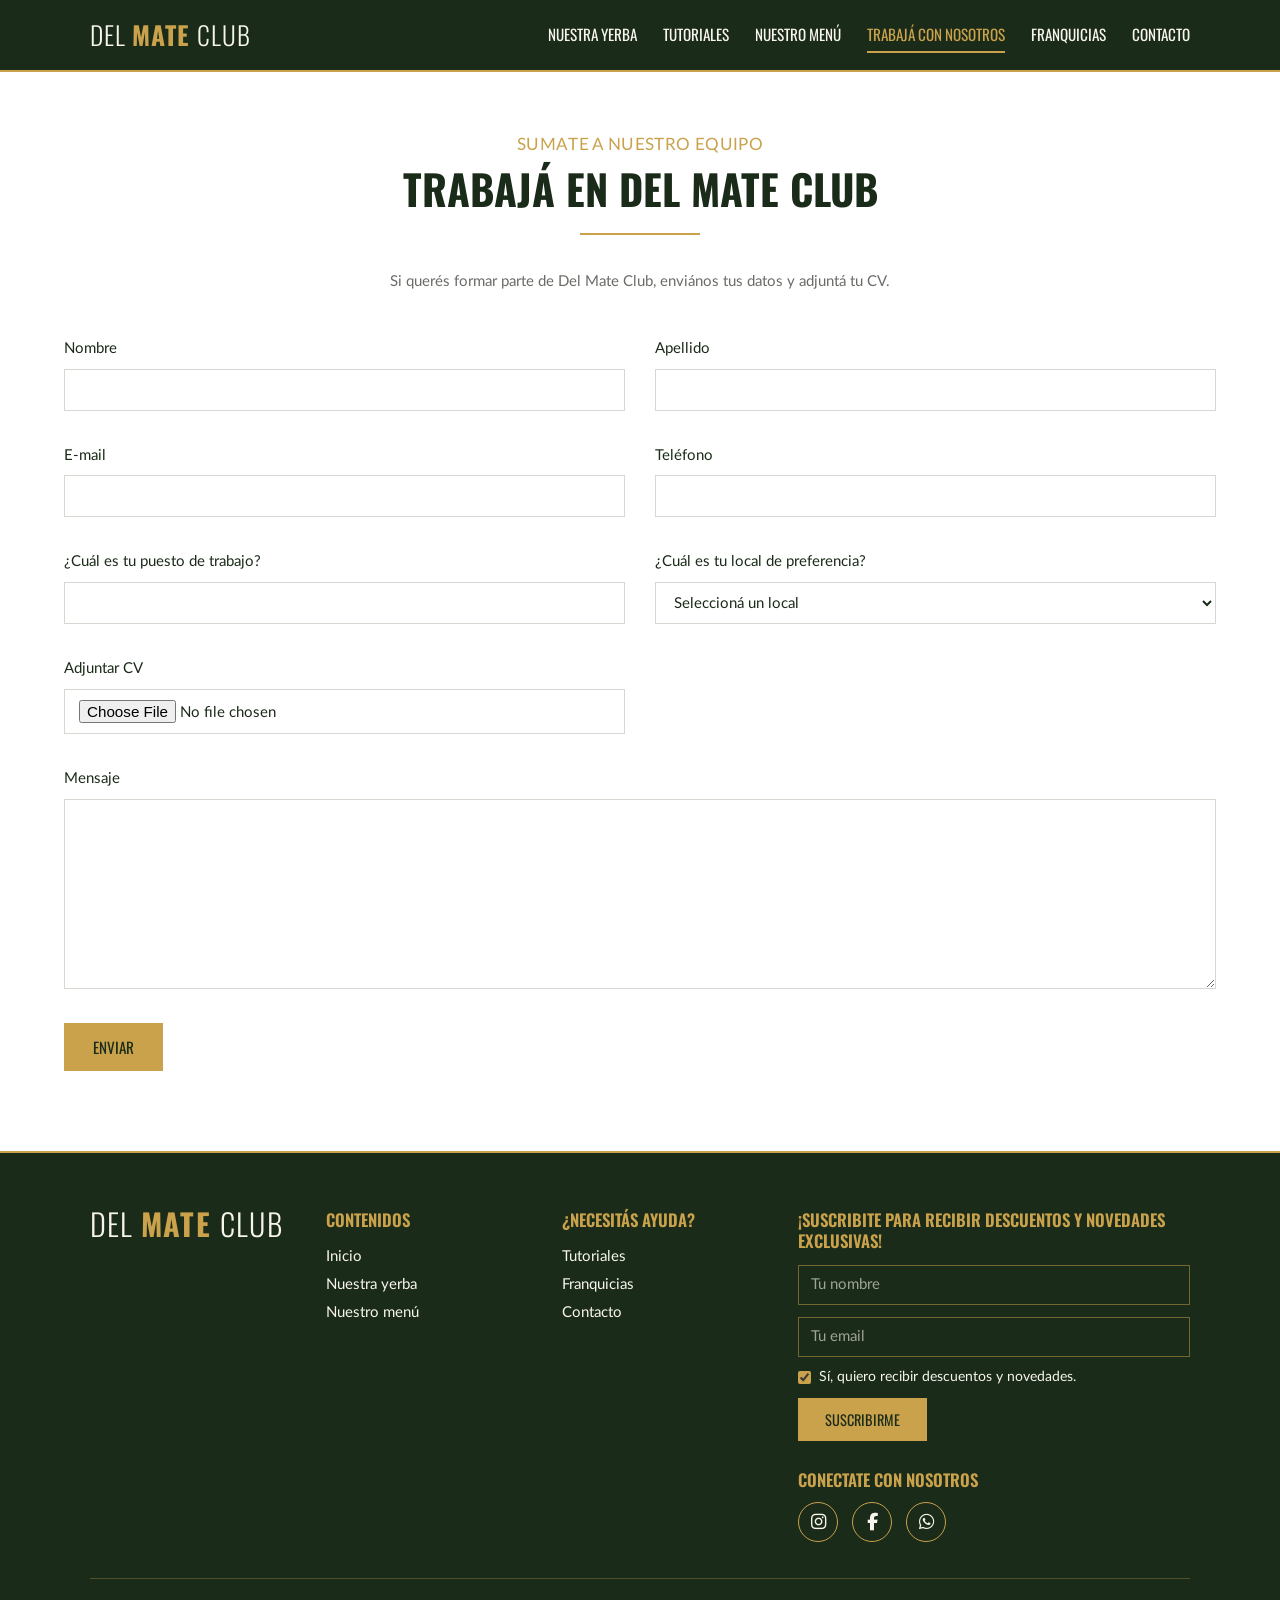
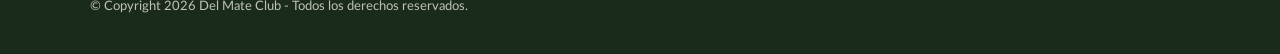
<file: trabaja.html>
<!DOCTYPE html>
<html lang="es-AR">
<head>
  <meta charset="UTF-8">
  <meta name="viewport" content="width=device-width, initial-scale=1">
  <title>Del mate club | Trabajá con nosotros</title>
  <meta name="description" content="Sumate al equipo de Del Mate Club. Enviá tus datos y adjuntá tu CV.">
  <link rel="icon" href="img/icon.svg" type="image/svg+xml">

  <!-- Iconos: Font Awesome -->
  <link rel="stylesheet" href="https://cdnjs.cloudflare.com/ajax/libs/font-awesome/6.5.1/css/all.min.css">

  <!-- Estilos propios -->
  <link rel="stylesheet" href="css/fonts.css">
  <link rel="stylesheet" href="css/base.css">
  <link rel="stylesheet" href="css/trabaja.css">
</head>
<body>

  <!-- ============ HEADER / NAV ============ -->
  <header class="header">
    <div class="container">
      <a href="index.html" class="logo">
        DEL <span> MATE </span> CLUB
      </a>

      <!-- Menú hamburguesa -->
      <input type="checkbox" id="menu-toggle" class="menu-check" aria-label="Abrir o cerrar menú">
      <label for="menu-toggle" class="menu-btn">
        <i class="fa-solid fa-bars"></i>
        <i class="fa-solid fa-xmark"></i>
      </label>

      <nav class="nav" aria-label="Principal">
        <a href="tienda.html">Nuestra yerba</a>
        <a href="tutoriales.html">Tutoriales</a>
        <a href="menu.html">Nuestro menú</a>
        <a href="trabaja.html" aria-current="page">Trabajá con nosotros</a>
        <a href="franquicias.html">Franquicias</a>
        <a href="contacto.html">Contacto</a>
      </nav>
    </div>
  </header>

  <main class="trabaja">
<div class="form-wrap">
<p class="sobretitulo">Sumate a nuestro equipo</p>
<h1 class="titulo">Trabajá en Del Mate Club</h1>
<p class="intro">Si querés formar parte de Del Mate Club, enviános tus datos y adjuntá tu CV.</p>

<form class="formulario" action="#" method="post" enctype="multipart/form-data">
<div class="campo">
<label for="nombre">Nombre</label>
<input type="text" id="nombre" name="nombre" autocomplete="given-name" required>
</div>
<div class="campo">
<label for="apellido">Apellido</label>
<input type="text" id="apellido" name="apellido" autocomplete="family-name" required>
</div>

<div class="campo">
<label for="email">E-mail</label>
<input type="email" id="email" name="email" autocomplete="email" required>
</div>
<div class="campo">
<label for="telefono">Teléfono</label>
<input type="tel" id="telefono" name="telefono" autocomplete="tel">
</div>

<div class="campo">
<label for="puesto">¿Cuál es tu puesto de trabajo?</label>
<input type="text" id="puesto" name="puesto">
</div>
<div class="campo">
<label for="sucursal">¿Cuál es tu local de preferencia?</label>
<select id="sucursal" name="sucursal">
<option value="">Seleccioná un local</option>
<option>Palermo</option>
<option>Belgrano</option>
<option>Microcentro</option>
<option>Caballito</option>
</select>
</div>

<div class="campo">
<label for="cv">Adjuntar CV</label>
<input type="file" id="cv" name="cv" accept=".pdf,.doc,.docx">
</div>

<div class="campo completo">
<label for="mensaje">Mensaje</label>
<textarea id="mensaje" name="mensaje" rows="8"></textarea>
</div>

<div class="campo completo">
<button type="submit" class="boton-enviar">Enviar</button>
</div>
</form>
</div>
</main>

  <!-- ============ FOOTER ============ -->
  <footer class="footer">
    <div class="container">

      <div class="f-logo">
        <a href="index.html" class="logo">DEL <span> MATE </span> CLUB</a>
      </div>

      <div class="f-col f-contenidos">
        <h4>Contenidos</h4>
        <a href="index.html">Inicio</a>
        <a href="tienda.html">Nuestra yerba</a>
        <a href="menu.html">Nuestro menú</a>
      </div>

      <div class="f-col f-ayuda">
        <h4>¿Necesitás ayuda?</h4>
        <a href="tutoriales.html">Tutoriales</a>
        <a href="franquicias.html">Franquicias</a>
        <a href="contacto.html">Contacto</a>
      </div>

      <div class="f-news">
        <h4>¡Suscribite para recibir descuentos y novedades exclusivas!</h4>
        <form>
          <input type="text" placeholder="Tu nombre">
          <input type="email" placeholder="Tu email">
          <label><input type="checkbox" checked> Sí, quiero recibir descuentos y novedades.</label>
          <button type="button" class="boton">Suscribirme</button>
        </form>

        <div class="conectate">
          <h4>Conectate con nosotros</h4>
          <div class="redes">
            <a href="#" aria-label="Instagram"><i class="fa-brands fa-instagram"></i></a>
            <a href="#" aria-label="Facebook"><i class="fa-brands fa-facebook-f"></i></a>
            <a href="#" aria-label="WhatsApp"><i class="fa-brands fa-whatsapp"></i></a>
          </div>
        </div>
      </div>

    </div>
    <p class="legal">© Copyright 2026 Del Mate Club - Todos los derechos reservados.</p>
  </footer>

</body>
</html>
</file>
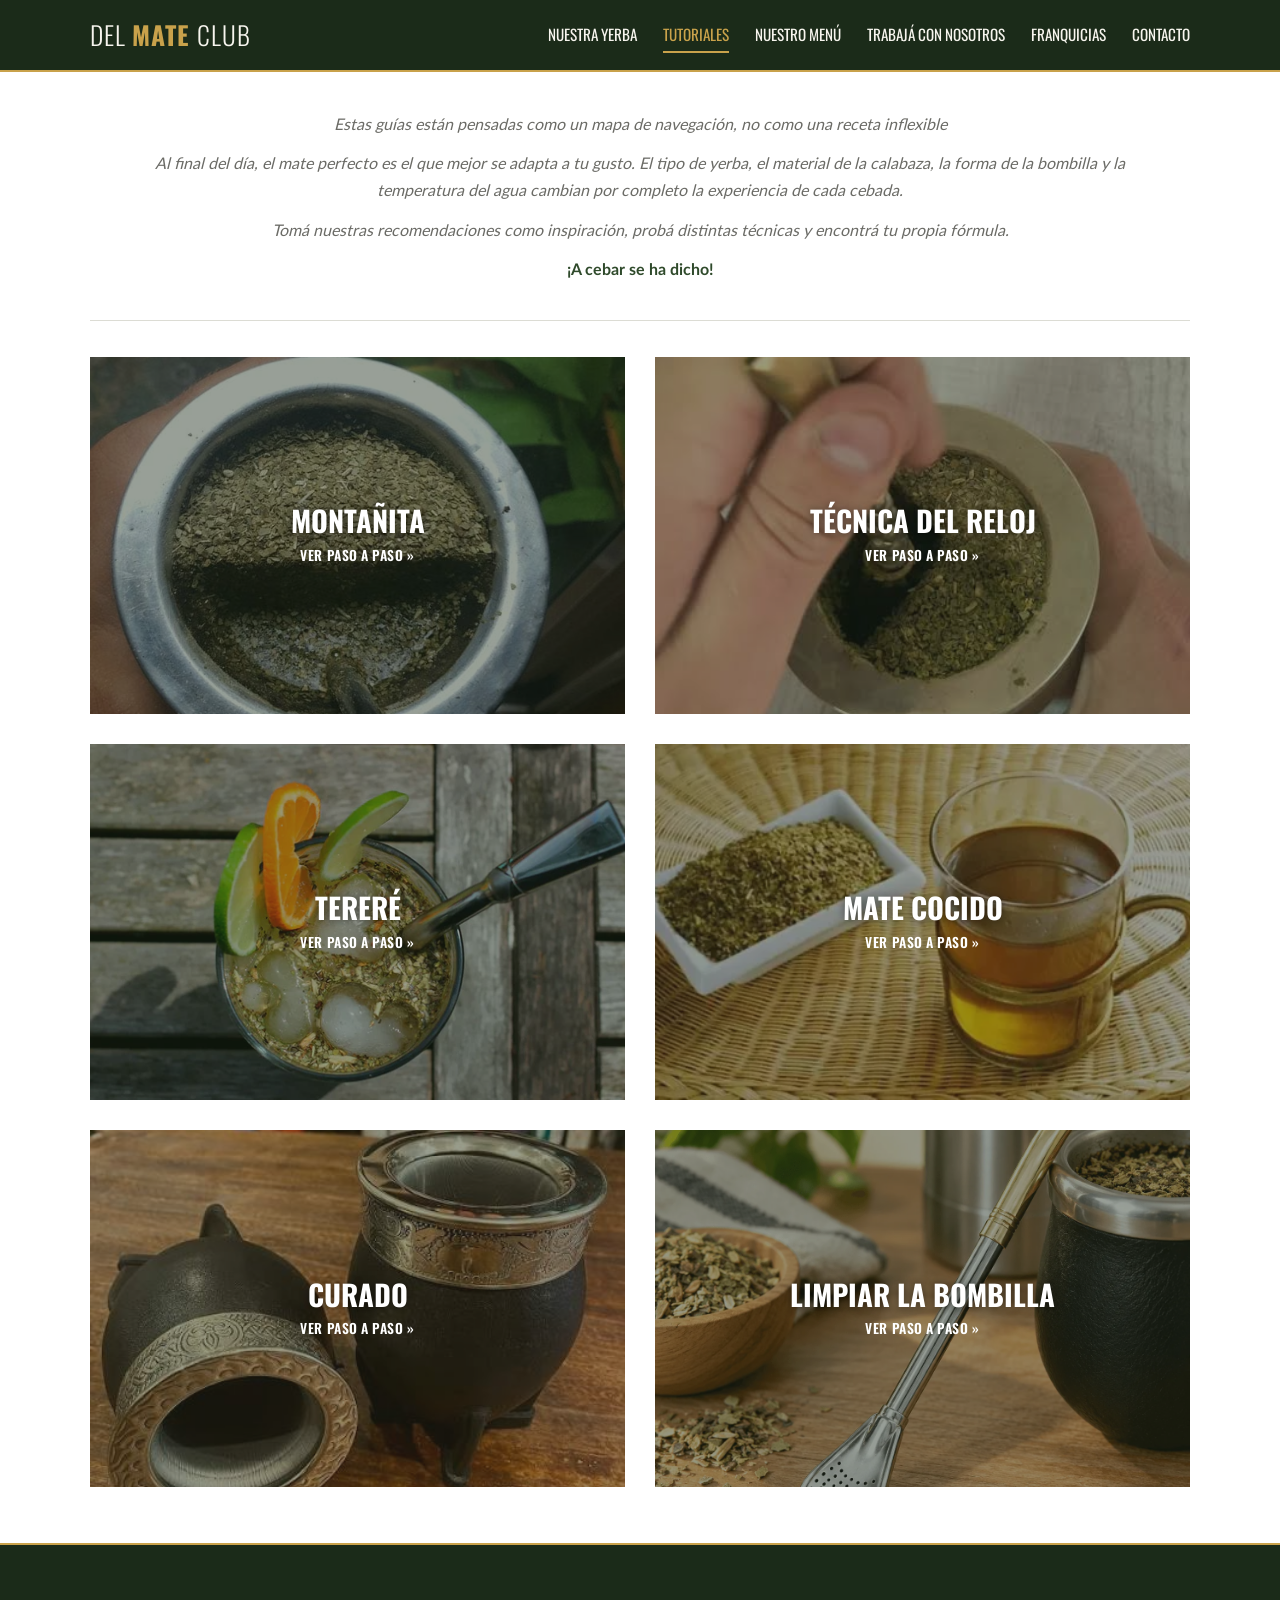
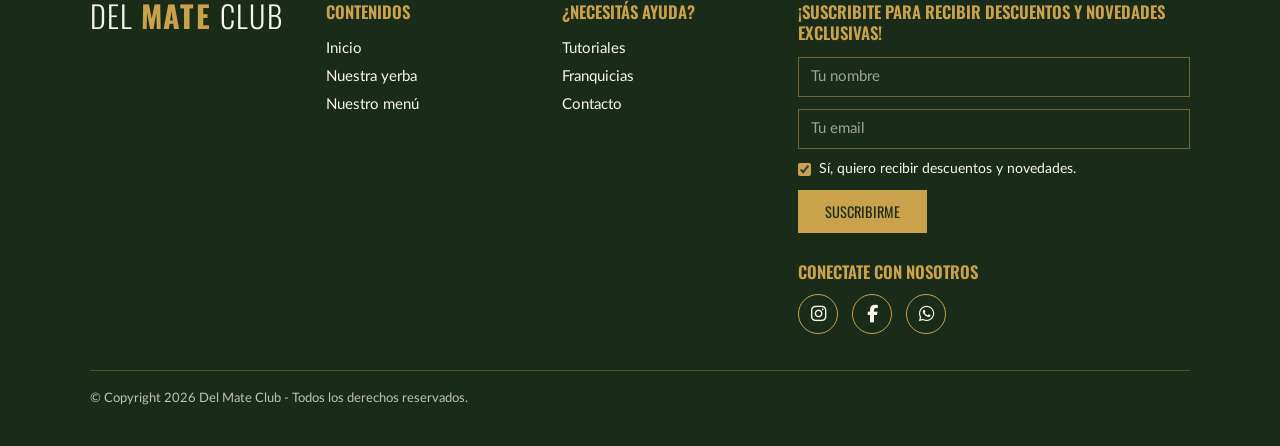
<file: tutoriales.html>
<!DOCTYPE html>
<html lang="es-AR">
<head>
  <meta charset="UTF-8">
  <meta name="viewport" content="width=device-width, initial-scale=1">
  <title>Del mate club | Tutoriales</title>
  <link rel="icon" href="img/icon.svg" type="image/svg+xml">

  <!-- Iconos: Font Awesome -->
  <link rel="stylesheet" href="https://cdnjs.cloudflare.com/ajax/libs/font-awesome/6.5.1/css/all.min.css">

  <!-- Estilos propios -->
  <link rel="stylesheet" href="css/fonts.css">
  <link rel="stylesheet" href="css/base.css">
  <link rel="stylesheet" href="css/tutoriales.css">
</head>
<body>

  <!-- ============ HEADER / NAV ============ -->
  <header class="header">
    <div class="container">
      <a href="index.html" class="logo">
        DEL <span> MATE </span> CLUB
      </a>

      <!-- Menú hamburguesa -->
      <input type="checkbox" id="menu-toggle" class="menu-check" aria-label="Abrir o cerrar menú">
      <label for="menu-toggle" class="menu-btn">
        <i class="fa-solid fa-bars"></i>
        <i class="fa-solid fa-xmark"></i>
      </label>

      <nav class="nav" aria-label="Principal">
        <a href="tienda.html">Nuestra yerba</a>
        <a href="tutoriales.html" aria-current="page">Tutoriales</a>
        <a href="menu.html">Nuestro menú</a>
        <a href="trabaja.html">Trabajá con nosotros</a>
        <a href="franquicias.html">Franquicias</a>
        <a href="contacto.html">Contacto</a>
      </nav>
    </div>
  </header>

  <main class="tutoriales">

    <!-- Introducción -->
    <section class="intro">
      <p>Estas guías están pensadas como un mapa de navegación, no como una receta inflexible</p>
      <p>Al final del día, el mate perfecto es el que mejor se adapta a tu gusto. El tipo de yerba, el material de la calabaza, la forma de la bombilla y la temperatura del agua cambian por completo la experiencia de cada cebada.</p>
      <p>Tomá nuestras recomendaciones como inspiración, probá distintas técnicas y encontrá tu propia fórmula.</p>
      <p><strong>¡A cebar se ha dicho!</strong></p>
    </section>

    <!-- Métodos: cada recuadro es una imagen con texto encima -->
    <section class="metodos">
      <a href="#" class="metodo">
        <img src="img/monta.avif" alt="Montañita">
        <div class="texto">
          <h3>Montañita</h3>
          <span>Ver paso a paso »</span>
        </div>
      </a>

      <a href="#" class="metodo">
        <img src="img/reloj.jpeg" alt="Reloj">
        <div class="texto">
          <h3>Técnica del Reloj</h3>
          <span>Ver paso a paso »</span>
        </div>
      </a>

      <a href="#" class="metodo">
        <img src="img/terere.webp" alt="Tereré">
        <div class="texto">
          <h3>Tereré</h3>
          <span>Ver paso a paso »</span>
        </div>
      </a>

      <a href="#" class="metodo">
        <img src="img/matecocido.webp" alt="Mate cocido">
        <div class="texto">
          <h3>Mate cocido</h3>
          <span>Ver paso a paso »</span>
        </div>
      </a>

      <a href="#" class="metodo">
        <img src="img/curacion.jpeg" alt="Curar el mate">
        <div class="texto">
          <h3>Curado</h3>
          <span>Ver paso a paso »</span>
        </div>
      </a>

      <a href="#" class="metodo">
        <img src="img/bombilla.webp" alt="Limpiar la bombilla">
        <div class="texto">
          <h3>Limpiar la bombilla</h3>
          <span>Ver paso a paso »</span>
        </div>
      </a>
    </section>

  </main>

  <!-- ============ FOOTER ============ -->
  <footer class="footer">
    <div class="container">

      <div class="f-logo">
        <a href="index.html" class="logo">DEL <span> MATE </span> CLUB</a>
      </div>

      <div class="f-col f-contenidos">
        <h4>Contenidos</h4>
        <a href="index.html">Inicio</a>
        <a href="tienda.html">Nuestra yerba</a>
        <a href="menu.html">Nuestro menú</a>
      </div>

      <div class="f-col f-ayuda">
        <h4>¿Necesitás ayuda?</h4>
        <a href="tutoriales.html">Tutoriales</a>
        <a href="franquicias.html">Franquicias</a>
        <a href="contacto.html">Contacto</a>
      </div>

      <div class="f-news">
        <h4>¡Suscribite para recibir descuentos y novedades exclusivas!</h4>
        <form>
          <input type="text" placeholder="Tu nombre">
          <input type="email" placeholder="Tu email">
          <label><input type="checkbox" checked> Sí, quiero recibir descuentos y novedades.</label>
          <button type="button" class="boton">Suscribirme</button>
        </form>

        <div class="conectate">
          <h4>Conectate con nosotros</h4>
          <div class="redes">
            <a href="#" aria-label="Instagram"><i class="fa-brands fa-instagram"></i></a>
            <a href="#" aria-label="Facebook"><i class="fa-brands fa-facebook-f"></i></a>
            <a href="#" aria-label="WhatsApp"><i class="fa-brands fa-whatsapp"></i></a>
          </div>
        </div>
      </div>

    </div>
    <p class="legal">© Copyright 2026 Del Mate Club - Todos los derechos reservados.</p>
  </footer>

</body>
</html>
</file>
<file: css/fonts.css>
/* ================= FUENTES PERSONALIZADAS (assets/fonts) =================
   Se cargan desde la carpeta local, sin depender de Google Fonts.
   Las rutas son relativas a ESTE archivo (css/), por eso suben un nivel. */

@font-face {
  font-family: "Lato";
  src: url("../assets/fonts/Lato-Regular.ttf") format("truetype");
  font-weight: 400;
  font-style: normal;
  font-display: swap;
}

@font-face {
  font-family: "Lato";
  src: url("../assets/fonts/Lato-Bold.ttf") format("truetype");
  font-weight: 700;
  font-style: normal;
  font-display: swap;
}

@font-face {
  font-family: "Oswald";
  src: url("../assets/fonts/Oswald-VariableFont_wght.ttf") format("truetype");
  font-weight: 200 700;
  font-style: normal;
  font-display: swap;
}
</file>
<file: css/base.css>
/* =====================================================================
aca estan los estilos del nav y footer que se aplican a todas las paginas
   ===================================================================== */


/* ===== GENERAL ===== */

* {
  box-sizing: border-box;
  margin: 0;
  padding: 0;
}

html {
  scroll-behavior: smooth;
  scroll-padding-top: 80px;
}

body {
  font-family: "Lato", system-ui, sans-serif;
  font-size: 1rem;
  color: #1d1d1b;
  background-color: #fff;
}

img {
  display: block;
  max-width: 100%;
}

a {
  text-decoration: none;
  color: inherit;
}

a:hover {
  color: #c9a24b;
}

a:active {
  color: #1b2b19;
}


/* ===== HEADER / NAV ===== */

.header {
  position: sticky;
  top: 0;
  z-index: 50;
  background-color: #1b2b19;
  border-bottom: 2px solid #c9a24b;
}

.container {
  display: flex;
  justify-content: space-between;
  align-items: center;
  width: 90%;
  max-width: 1100px;
  margin: 0 auto;
}

.header .container {
  position: relative;
  min-height: 70px;
}

.logo {
  font-family: "Oswald", "Arial Narrow", sans-serif;
  font-size: 1.6rem;
  font-weight: 300;
  line-height: 1;
  letter-spacing: .04em;
  text-transform: uppercase;
  color: #f7f5ee;
}

.logo span {
  font-weight: 700;
  color: #c9a24b;
}

.logo:hover {
  color: #fff;
}

.logo:active {
  color: #c9a24b;
}

.nav {
  display: flex;
  gap: 26px;
}

.nav a {
  padding: 6px 0;
  border-bottom: 2px solid transparent;
  font-family: "Oswald", "Arial Narrow", sans-serif;
  font-size: .95rem;
  text-transform: uppercase;
  color: #f7f5ee;
  transition: color .25s, border-color .25s;
}

.nav a:hover {
  color: #c9a24b;
  border-bottom-color: #c9a24b;
}

.nav a:active {
  color: #fff;
}

/* Link de la página actual (se marca con aria-current="page") */
.nav a[aria-current="page"] {
  color: #c9a24b;
  border-bottom-color: #c9a24b;
}

/* Checkbox oculto que abre y cierra el menú */
.menu-check {
  position: absolute;
  opacity: 0;
  pointer-events: none;
}

/* Botón hamburguesa: oculto en escritorio */
.menu-btn {
  display: none;
  justify-content: center;
  align-items: center;
  width: 44px;
  height: 44px;
  border: 1px solid #c9a24b;
  background-color: transparent;
  color: #f7f5ee;
  font-size: 1.25rem;
  cursor: pointer;
  transition: background-color .25s, color .25s;
}

.menu-btn:hover {
  background-color: #c9a24b;
  color: #1b2b19;
}

/* Ícono: hamburguesa cerrado, X abierto */
.menu-btn .fa-xmark {
  display: none;
}

.menu-check:checked ~ .menu-btn .fa-bars {
  display: none;
}

.menu-check:checked ~ .menu-btn .fa-xmark {
  display: inline-block;
}

/* Foco con teclado (header y footer) */
.menu-check:focus-visible ~ .menu-btn,
.menu-btn:focus-visible,
.nav a:focus-visible,
.boton:focus-visible {
  outline: 3px solid #c9a24b;
  outline-offset: 3px;
}


/* ===== FOOTER ===== */

.footer {
  padding: 56px 0 40px;
  background-color: #1b2b19;
  border-top: 2px solid #c9a24b;
  color: #f7f5ee;
}

.footer .container {
  flex-wrap: wrap;
  align-items: flex-start;
  gap: 40px;
}

.f-logo {
  flex: 1 1 160px;
}

.f-logo .logo {
  font-size: 1.9rem;
}

.f-col {
  display: flex;
  flex-direction: column;
  flex: 1 1 160px;
  gap: 10px;
}

.f-news {
  flex: 2 1 320px;
}

.footer h4 {
  margin-bottom: 8px;
  font-family: "Oswald", "Arial Narrow", sans-serif;
  font-size: 1.05rem;
  font-weight: 600;
  line-height: 1.25;
  text-transform: uppercase;
  color: #c9a24b;
}

.f-col a {
  font-size: .95rem;
  color: #f7f5ee;
  transition: color .25s, padding-left .25s;
}

.f-col a:hover {
  color: #c9a24b;
  padding-left: 6px;
}

.f-col a:active {
  color: #fff;
}

/* Formulario de suscripción */
.f-news form {
  display: flex;
  flex-direction: column;
  gap: 12px;
  margin: 14px 0 28px;
}

.f-news input[type="text"],
.f-news input[type="email"] {
  width: 100%;
  padding: 10px 12px;
  border: 1px solid rgba(201, 162, 75, .5);
  background-color: transparent;
  color: #f7f5ee;
  font-family: "Lato", system-ui, sans-serif;
  font-size: .95rem;
  transition: border-color .25s;
}

.f-news input::placeholder {
  color: rgba(247, 245, 238, .6);
}

.f-news input[type="text"]:focus,
.f-news input[type="email"]:focus {
  outline: none;
  border-color: #c9a24b;
}

.f-news label {
  display: flex;
  align-items: center;
  gap: 8px;
  font-size: .85rem;
}

.f-news input[type="checkbox"] {
  accent-color: #c9a24b;
}

.boton {
  align-self: flex-start;
  padding: 10px 26px;
  border: 1px solid #c9a24b;
  background-color: #c9a24b;
  color: #1b2b19;
  font-family: "Oswald", "Arial Narrow", sans-serif;
  font-size: .9rem;
  text-transform: uppercase;
  cursor: pointer;
  transition: background-color .25s, color .25s;
}

.boton:hover {
  background-color: transparent;
  color: #c9a24b;
}

.boton:active {
  background-color: #f7f5ee;
  border-color: #f7f5ee;
  color: #1b2b19;
}

/* Redes sociales */
.redes {
  display: flex;
  gap: 14px;
  margin-top: 12px;
}

.redes a {
  display: flex;
  justify-content: center;
  align-items: center;
  width: 40px;
  height: 40px;
  border: 1px solid #c9a24b;
  border-radius: 50%;
  font-size: 1.1rem;
  color: #f7f5ee;
  transition: background-color .25s, color .25s;
}

.redes a:hover {
  background-color: #c9a24b;
  color: #1b2b19;
}

.redes a:active {
  background-color: #f7f5ee;
  color: #1b2b19;
}

/* Línea de copyright al pie del footer */
.legal {
  width: 90%;
  max-width: 1100px;
  margin: 36px auto 0;
  padding-top: 20px;
  border-top: 1px solid rgba(201, 162, 75, .3);
  font-size: .8rem;
  color: rgba(247, 245, 238, .75);
}


/* ===== RESPONSIVE (solo header, nav y footer) ===== */

/* Tablet horizontal */
@media (max-width: 1080px) {
  .nav { gap: 18px; }
  .nav a { font-size: .88rem; }
  .logo { font-size: 1.4rem; }
}

/* Tablet vertical */
@media (max-width: 768px) {
  /* Aparece la hamburguesa y el menú pasa a ser desplegable */
  .menu-btn {
    display: flex;
  }

  .nav {
    display: none;
    position: absolute;
    top: 100%;
    left: -5.6%;
    width: 111.2%;
    flex-direction: column;
    gap: 0;
    padding: 8px 5.6% 16px;
    background-color: #1b2b19;
    border-bottom: 2px solid #c9a24b;
  }

  .menu-check:checked ~ .nav {
    display: flex;
  }

  .nav a {
    padding: 14px 0;
    border-bottom: 1px solid rgba(201, 162, 75, .35);
    font-size: 1.2rem;
  }

  .f-news { flex-basis: 100%; }
}

/* Mobile 1 */
@media (max-width: 480px) {
  body { font-size: .95rem; }

  .footer { padding: 40px 0 32px; }
  .footer .container { flex-direction: column; gap: 28px; }
  .boton { align-self: stretch; }
}

/* Mobile 2 */
@media (max-width: 375px) {
  .logo { font-size: 1.25rem; }
  .menu-btn { width: 40px; height: 40px; }
}

/* Menos movimiento: sin scroll suave ni transiciones largas */
@media (prefers-reduced-motion: reduce) {
  html { scroll-behavior: auto; }
}
</file>
<file: css/index.css>
/* =====================================================================
   index.html — Inicio (slider, productos, categorías, yerbas, "mate cerca")
   El header, el nav y el footer están en base.css
   ===================================================================== */

main {
  line-height: 1.5;
}

/* ===== COMPONENTES COMUNES ===== */

.wrap {
  width: 92%;
  max-width: 1570px;
  margin: 0 auto;
}

.section {
  padding: 70px 0 50px;
}

.titulo {
  font-family: "Oswald", "Arial Narrow", sans-serif;
  font-size: 2.6rem;
  font-weight: 700;
  line-height: 1.15;
  text-align: center;
  text-transform: uppercase;
  color: #1b2b19;
}

.titulo::after {
  content: "";
  display: block;
  width: 120px;
  height: 2px;
  margin: 20px auto 0;
  background-color: #c9a24b;
}

.btn-outline {
  display: inline-block;
  padding: 14px 28px;
  border: 2px solid #f7f5ee;
  font-family: "Lato", system-ui, sans-serif;
  font-size: .95rem;
  font-weight: 700;
  text-transform: uppercase;
  color: #f7f5ee;
  transition: background-color .25s, color .25s, border-color .25s;
}

.btn-outline:hover {
  background-color: #c9a24b;
  border-color: #c9a24b;
  color: #1b2b19;
}

.btn-outline:active {
  background-color: #f7f5ee;
  border-color: #f7f5ee;
  color: #1b2b19;
}

/* ===== HERO ===== */

.hero {
  position: relative;
  z-index: 0;
  min-height: 640px;
  overflow: hidden;
  background-color: #1b2b19;
}

.hero::after {
  content: "";
  position: absolute;
  inset: 0;
  z-index: 1;
  background: linear-gradient(90deg, rgba(27, 43, 25, .85) 0%, rgba(27, 43, 25, 0) 55%);
  pointer-events: none;
}

.slide {
  display: contents;
}

.hero .bg {
  position: absolute;
  top: 0;
  right: 0;
  bottom: 0;
  z-index: 0;
  width: 62%;
  background-repeat: no-repeat;
  background-size: cover;
  opacity: 0;
  transition: opacity .8s ease;
  -webkit-mask-image: linear-gradient(90deg, transparent 0, #000 40%);
  mask-image: linear-gradient(90deg, transparent 0, #000 40%);
}

.hero .copy {
  position: absolute;
  top: 50%;
  left: max(5%, calc((100% - 1100px) / 2));
  z-index: 2;
  max-width: 540px;
  color: #f7f5ee;
  opacity: 0;
  visibility: hidden;
  transform: translateY(-50%);
  transition: opacity .6s ease, visibility .6s;
}

.slide.is-active .bg {
  opacity: 1;
}

.slide.is-active .copy {
  opacity: 1;
  visibility: visible;
}

.liviano {
  display: block;
  font-family: "Oswald", "Arial Narrow", sans-serif;
  font-weight: 300;
  line-height: 1.1;
  text-transform: none;
}

.fuerte {
  display: block;
  font-family: "Oswald", "Arial Narrow", sans-serif;
  font-weight: 700;
  line-height: 1;
  text-transform: uppercase;
}

.hero .liviano {
  font-size: 3.4rem;
}

.hero .fuerte {
  font-size: 5.2rem;
}

.hero p {
  margin: 20px 0 28px;
  font-size: 1.05rem;
  line-height: 1.6;
}

.flecha {
  position: absolute;
  top: 50%;
  z-index: 3;
  display: flex;
  justify-content: center;
  align-items: center;
  width: 48px;
  height: 48px;
  border: 0;
  background: transparent;
  font-size: 1.8rem;
  color: #f7f5ee;
  transform: translateY(-50%);
  transition: color .25s;
}

.flecha:hover {
  color: #c9a24b;
}

.flecha.prev { left: 12px; }
.flecha.next { right: 12px; }

.dots {
  position: absolute;
  bottom: 22px;
  left: 50%;
  z-index: 3;
  display: flex;
  gap: 10px;
  transform: translateX(-50%);
}

.dots button {
  width: 12px;
  height: 12px;
  padding: 0;
  border: 1px solid #f7f5ee;
  border-radius: 50%;
  background: transparent;
  transition: background-color .25s;
}

.dots button.is-active {
  background-color: #f7f5ee;
}

/* ===== PRODUCTOS ===== */

.productos {
  display: grid;
  grid-template-columns: repeat(5, 1fr);
  gap: 30px;
  margin-top: 56px;
}

.producto {
  display: block;
  text-align: center;
}

.producto img {
  width: 100%;
  aspect-ratio: 1 / 1;
  object-fit: cover;
  background-color: #ececec;
  transition: filter .25s;
}

.producto:hover img {
  filter: brightness(.9);
}

.producto h3 {
  margin-top: 16px;
  font-family: "Oswald", "Arial Narrow", sans-serif;
  font-size: 1.05rem;
  font-weight: 400;
  transition: color .25s;
}

.producto:hover h3 {
  color: #c9a24b;
}

/* ===== CATEGORÍAS (banners) ===== */

.categorias-wrap {
  padding-bottom: 70px;
}

.categorias {
  display: flex;
  gap: 30px;
}

.cat {
  position: relative;
  display: flex;
  flex: 1;
  flex-direction: column;
  align-items: flex-start;
  justify-content: flex-end;
  min-height: 420px;
  padding: 32px 30px;
  background-color: #1b2b19;
  background-repeat: no-repeat;
  background-size: cover;
  color: #fff;
}

.cat::before {
  content: "";
  position: absolute;
  inset: 0;
  background: linear-gradient(180deg, rgba(27, 43, 25, 0) 35%, rgba(27, 43, 25, .85) 100%);
}

.cat > * {
  position: relative;
}

.tag {
  display: inline-block;
  padding: 6px 12px;
  background-color: #fff;
  font-size: .95rem;
  color: #1b2b19;
}

.cat-titulo {
  margin: 10px 0 18px;
  font-family: "Oswald", "Arial Narrow", sans-serif;
  font-size: 3.2rem;
  font-weight: 700;
  line-height: 1;
  text-transform: uppercase;
  text-shadow: 0 2px 12px rgba(0, 0, 0, .35);
}

.ver {
  display: inline-block;
  padding: 10px 18px;
  background-color: #1b2b19;
  border: 1px solid #c9a24b;
  font-family: "Oswald", "Arial Narrow", sans-serif;
  font-size: .9rem;
  text-transform: uppercase;
  color: #f7f5ee;
  transition: background-color .25s, color .25s;
}

.ver:hover {
  background-color: #c9a24b;
  color: #1b2b19;
}

.ver:active {
  background-color: #f7f5ee;
  border-color: #f7f5ee;
  color: #1b2b19;
}

/* ===== NUESTRA YERBA ===== */

.yerbas {
  padding: 70px 0 80px;
  background-color: #f5f5f4;
}

.sobretitulo {
  margin-bottom: 8px;
  font-size: 1.05rem;
  letter-spacing: .02em;
  text-align: center;
  text-transform: uppercase;
  color: #c9a24b;
}

.yerbas-grid {
  display: grid;
  grid-template-columns: 1fr 1.7fr 1fr;
  gap: 56px;
  align-items: stretch;
  margin-top: 56px;
}

.yerbas-col {
  display: flex;
  flex-direction: column;
  justify-content: space-between;
  gap: 32px;
}

.yerbas-col.izq {
  text-align: right;
}

.yerba h3 {
  margin-bottom: 10px;
  font-family: "Oswald", "Arial Narrow", sans-serif;
  font-size: 1.4rem;
  font-weight: 600;
  text-transform: uppercase;
  color: #c9a24b;
}

.yerba p {
  font-size: .95rem;
  line-height: 1.7;
  color: #6b6b66;
}

.yerbas-foto {
  width: 100%;
  height: 100%;
  min-height: 520px;
  object-fit: cover;
}

/* ===== SIEMPRE HAY UN MATE CERCA ===== */

.cerca {
  position: relative;
  display: flex;
  justify-content: center;
  align-items: center;
  min-height: 720px;
  padding: 60px 5%;
  background-color: #1b2b19;
  background-image: url("../img/mates-calabaza.jpg");
  background-position: center;
  background-size: cover;
  text-align: center;
  color: #f7f5ee;
}

.cerca::before {
  content: "";
  position: absolute;
  inset: 0;
  background-color: rgba(18, 24, 17, .78);
  backdrop-filter: grayscale(1);
  -webkit-backdrop-filter: grayscale(1);
}

.cerca-txt {
  position: relative;
}

.cerca .liviano {
  font-size: 3rem;
  text-transform: uppercase;
}

.cerca .fuerte {
  font-size: 5.4rem;
  color: #c9a24b;
}

.cerca p {
  margin: 12px 0 26px;
  font-size: 1.1rem;
}

/* Botones del slider (antes los cubría el reset global de button) */
.flecha,
.dots button {
  cursor: pointer;
}

.btn-outline:focus-visible,
.ver:focus-visible,
.flecha:focus-visible,
.dots button:focus-visible,
.producto:focus-visible {
  outline: 2px solid #c9a24b;
  outline-offset: 3px;
}

/* ===== TABLET ===== */

@media (max-width: 1100px) {
  .productos {
    grid-template-columns: repeat(3, 1fr);
  }

  .yerbas-grid {
    grid-template-columns: 1fr 1fr;
  }

  .yerbas-foto {
    grid-column: 1 / -1;
    grid-row: 1;
    min-height: 380px;
  }

  .yerbas-col.izq {
    text-align: left;
  }
}

/* ===== MÓVIL ===== */

@media (max-width: 768px) {
  .hero { min-height: 420px; }
  .hero::after { background: linear-gradient(180deg, rgba(27, 43, 25, .7) 0%, rgba(27, 43, 25, .1) 100%); }
  .hero .liviano { font-size: 2.2rem; }
  .hero .fuerte { font-size: 3.4rem; }

  .categorias {
    flex-direction: column;
    align-items: stretch;
    gap: 20px;
  }

  .cerca { min-height: 340px; }
  .cerca .fuerte { font-size: 2.4rem; }

  .hero .bg {
    left: 0;
    width: 100%;
    -webkit-mask-image: none;
    mask-image: none;
  }

  .hero .copy {
    top: 36px;
    left: 5%;
    right: 5%;
    transform: none;
  }

  .hero p {
    margin: 12px 0 18px;
    font-size: .95rem;
  }

  .hero p br { display: none; }

  .flecha { display: none; }

  .section { padding: 50px 0 30px; }

  .titulo { font-size: 2rem; }

  .productos {
    grid-template-columns: repeat(2, 1fr);
    gap: 18px;
    margin-top: 40px;
  }

  .cat { min-height: 340px; }
  .cat-titulo { font-size: 2.4rem; }

  .yerbas { padding: 50px 0; }

  .yerbas-grid {
    grid-template-columns: 1fr;
    gap: 32px;
    margin-top: 36px;
  }

  .yerbas-foto { min-height: 320px; }
  .yerbas-col { gap: 26px; }

  .cerca .liviano { font-size: 1.8rem; }
}

/* ===== MENOS MOVIMIENTO ===== */

@media (prefers-reduced-motion: reduce) {
  .hero .bg,
  .hero .copy {
    transition: none;
  }
}
</file>
<file: css/contacto.css>
/* =====================================================================
   contacto.html — Contacto (formulario + redes)
   El header, el nav y el footer están en base.css
   Nota: la lista de redes de esta página se llama .redes-contacto para
   no chocar con .redes del footer (base.css).
   ===================================================================== */

:root {
  --dorado: #c9a24b;
  --verde-oscuro: #1b2b19;
  --crema: #f7f5ee;
}

.contenedor {
  max-width: 1100px;
  margin: 0 auto;
}

/* ==========================================================
   Página: Contacto (dos columnas)
   ========================================================== */
.contenedor--contacto {
  margin-top: 36px;
  padding: 0 20px 40px;
  display: grid;
  grid-template-columns: 1.6fr 1fr;
  gap: 40px;
}

.columna_redes {
  border-left: 1px solid #e3e3e3;   /* línea vertical divisoria */
  padding-left: 38px;
}

/* Título con línea que se extiende a la derecha */
.contenedor--contacto .titulo {
  display: flex;
  align-items: center;
  gap: 20px;
  margin-bottom: 24px;
  font-family: Impact, "Arial Narrow", sans-serif;
  font-size: 24px;
  font-weight: 400;
  text-transform: uppercase;
  color: #222;
}

.contenedor--contacto .titulo::after {
  content: "";
  flex: 1;
  height: 1px;
  background-color: #ddd;
}

.contenedor--contacto .texto {
  font-size: 13px;
  line-height: 21px;
  color: #777;
  margin-bottom: 30px;
}

/* Formulario de contacto (solo dentro de .columna_form) */
.columna_form form {
  display: flex;
  flex-direction: column;
}

.columna_form label {
  font-size: 13px;
  color: #444;
  margin-bottom: 4px;
}

.columna_form input,
.columna_form textarea {
  width: 100%;
  padding: 10px 12px;
  border: 1px solid #ddd;
  border-radius: 0;
  background: #fff;
  font-family: inherit;
  font-size: 14px;
  margin-bottom: 18px;
}

.columna_form input { height: 40px; }
.columna_form textarea { resize: vertical; }

.columna_form input:focus,
.columna_form textarea:focus {
  outline: none;
  border-color: var(--dorado);
}

.columna_form button {
  align-self: flex-start;
  padding: 12px 18px;
  background-color: var(--dorado);
  color: #fff;
  border: none;
  font-family: inherit;
  font-size: 12px;
  font-weight: 700;
  text-transform: uppercase;
  letter-spacing: 0.5px;
  cursor: pointer;
  transition: background-color 0.2s;
}

.columna_form button:hover { background-color: #b08a63; }

/* Redes sociales de la página (íconos grandes en columna) */
.redes-contacto {
  list-style: none;
  display: flex;
  flex-direction: column;
  gap: 30px;
  padding-left: 8px;
}

.redes-contacto a {
  color: #222;
  display: inline-block;
  transition: color 0.2s;
}

.redes-contacto a:hover { color: var(--dorado); }
</file>
<file: css/franquicias.css>
/* =====================================================================
   franquicias.html — Franquicias (botón de WhatsApp)
   El header, el nav y el footer están en base.css
   ===================================================================== */

:root {
  --dorado: #c9a24b;
  --verde-oscuro: #1b2b19;
  --crema: #f7f5ee;
}

.contenedor {
  max-width: 1100px;
  margin: 0 auto;
}

/* ==========================================================
   Página: Franquicias
   ========================================================== */
.contenedor--franquicias {
  max-width: 1200px;
  padding: 36px 20px 60px;
  text-align: center;
}

.contenedor--franquicias .subtitulo {
  font-size: 16px;
  text-transform: uppercase;
  color: var(--dorado);
  margin-bottom: 12px;
}

.contenedor--franquicias .titulo {
  font-family: Impact, "Arial Narrow", sans-serif;
  font-size: 38px;
  font-weight: 400;
  text-transform: uppercase;
  color: #222;
  margin-bottom: 28px;
}

/* Línea corta debajo del título */
.contenedor--franquicias .titulo::after {
  content: "";
  display: block;
  width: 70px;
  height: 2px;
  background-color: var(--dorado);
  margin: 28px auto 0;
}

.contenedor--franquicias .texto {
  max-width: 1000px;
  margin: 0 auto 40px;
  font-size: 13px;
  line-height: 22px;
  color: #666;
}

/* Botón WhatsApp */
.WhatsApp {
  display: inline-flex;
  align-items: center;
  gap: 10px;
  padding: 13px 20px;
  background-color: #6dab3c;
  color: #fff;
  border-radius: 3px;
  font-size: 14px;
  transition: background-color 0.2s;
}

.WhatsApp:hover,
.WhatsApp:active { background-color: #568c2a; color: #fff; }
</file>
<file: css/menu.css>
/* =====================================================================
   El reset, el header y el footer están en base.css
   Orden de carga: fonts.css → base.css → menu.css
   ===================================================================== */


/* Foco con teclado del botón "Ingresar" */
.btn:focus-visible {
  outline: 3px solid #c9a24b;
  outline-offset: 3px;
}

/* Recuadro de imagen con trama */
.ph {
  position: relative;
  overflow: hidden;
  width: 100%;
  background:
    repeating-linear-gradient(45deg, rgba(255,255,255,.06) 0 12px, transparent 12px 24px),
    #5a3a22;
}

.ph img {
  width: 100%;
  height: 100%;
  object-fit: cover;
}


/* ===== PORTADA ===== */

.hero {
  position: relative;
  display: flex;
  align-items: center;
  min-height: 560px;
  overflow: hidden;
  background-color: #1b2b19;
  color: #fff;
}

.hero__img {
  position: absolute;
  top: 0;
  left: 0;
  width: 100%;
  height: 100%;
  object-fit: cover;
  object-position: center;
  z-index: 0;
}

/* Degradé verde sobre la foto para que el texto se lea */
.hero::after {
  content: "";
  position: absolute;
  top: 0;
  left: 0;
  width: 100%;
  height: 100%;
  background: linear-gradient(90deg, rgba(27, 43, 25, .75) 0%, rgba(27, 43, 25, 0) 65%);
  z-index: 1;
}

.hero__texto {
  position: relative;
  z-index: 2;
  width: 90%;
  max-width: 1100px;
  margin: 0 auto;
}

.hero__texto h1,
.hero__texto p {
  max-width: 420px;
}

.hero__texto h1 {
  font-family: "Oswald", "Arial Narrow", sans-serif;
  line-height: 1;
}

.hero__texto p {
  margin-top: 14px;
  font-size: 1.05rem;
  line-height: 1.35;
}

.hero .liviano {
  display: block;
  font-weight: 300;
  font-size: 3rem;
}

.hero .fuerte {
  display: block;
  font-weight: 700;
  font-size: 4.6rem;
}


/* ===== CATEGORÍAS ===== */

.categorias {
  display: flex;
  gap: 30px;
  align-items: flex-start;
  width: 90%;
  max-width: 1100px;
  margin: 32px auto;
}

.col {
  display: flex;
  flex-direction: column;
  flex: 1;
  gap: 30px;
}

.card {
  position: relative;
  display: block;
  color: #fff;
  overflow: hidden;
}

.card:hover,
.card:active {
  color: #fff;
}

.card img {
  width: 100%;
  object-fit: cover;
  object-position: center;
  transition: transform .4s;
}

.card:hover img {
  transform: scale(1.06);
}

.card--ancha img,
.card--ancha .ph {
  aspect-ratio: 16 / 9;
}

.card--grande img,
.card--grande .ph {
  aspect-ratio: 721 / 660;
}

.card__label {
  position: absolute;
  left: 28px;
  bottom: 26px;
  display: flex;
  flex-direction: column;
  align-items: flex-start;
  gap: 6px;
}

.card__label small {
  padding: 4px 9px;
  background-color: #f7f5ee;
  color: #1d1d1b;
  font-size: .8rem;
  transition: background-color .25s, color .25s;
}

.card__label strong {
  font-family: "Oswald", "Arial Narrow", sans-serif;
  font-size: 2.6rem;
  line-height: 1;
  text-transform: uppercase;
  text-shadow: 0 1px 8px rgba(0, 0, 0, .45);
  transition: color .25s;
}

.card:hover small {
  background-color: #c9a24b;
}

.card:hover strong {
  color: #c9a24b;
}

.card:active strong {
  color: #f7f5ee;
}


/* ===== SOMOS FAMILIA ===== */

.opciones {
  display: flex;
  flex-direction: column;
  align-items: center;
  width: 90%;
  max-width: 667px;
  margin: 48px auto;
  padding: 24px;
  background-color: #dcdcd4;
}

.opciones h2 {
  margin-bottom: 20px;
  font-family: "Oswald", "Arial Narrow", sans-serif;
  font-size: 1rem;
  font-weight: 600;
  text-align: center;
  text-transform: uppercase;
  color: #1b2b19;
}


/* ===== TIENDA CERCA TUYO ===== */

.cerca {
  position: relative;
  display: flex;
  justify-content: center;
  align-items: center;
  min-height: 400px;
  text-align: center;
  color: #fff;
}

.cerca .ph {
  position: absolute;
  top: 0;
  left: 0;
  height: 100%;
  background-color: #1b2b19;
}

.cerca::after {
  content: "";
  position: absolute;
  top: 0;
  left: 0;
  width: 100%;
  height: 100%;
  background-color: rgba(0, 0, 0, .45);
}

.cerca__texto {
  position: relative;
  z-index: 1;
  padding: 24px;
}

.cerca h2 {
  font-family: "Oswald", "Arial Narrow", sans-serif;
  line-height: 1.05;
}

.cerca .liviano {
  display: block;
  font-weight: 300;
  font-size: 1.6rem;
}

.cerca .fuerte {
  display: block;
  font-weight: 700;
  font-size: 3rem;
  color: #c9a24b;
}

.cerca__texto p {
  margin: 10px 0 18px;
  font-size: .9rem;
}

.btn {
  display: inline-block;
  padding: 10px 26px;
  border: 1px solid #fff;
  font-family: "Oswald", "Arial Narrow", sans-serif;
  font-size: .85rem;
  text-transform: uppercase;
  color: #fff;
  transition: background-color .25s, color .25s, border-color .25s;
}

.btn:hover {
  background-color: #c9a24b;
  border-color: #c9a24b;
  color: #1b2b19;
}

.btn:active {
  background-color: #1b2b19;
  border-color: #1b2b19;
  color: #fff;
}


/* ===== RESPONSIVE (solo lo de esta página) ===== */

/* Tablet horizontal */
@media (max-width: 1080px) {
  .hero { min-height: 480px; }
  .hero .liviano { font-size: 2.6rem; }
  .hero .fuerte { font-size: 4rem; }

  .categorias,
  .col { gap: 20px; }

  .card__label strong { font-size: 2.2rem; }
}

/* Tablet vertical */
@media (max-width: 768px) {
  .hero { min-height: 420px; }
  .hero::after { background: linear-gradient(180deg, rgba(27, 43, 25, .7) 0%, rgba(27, 43, 25, .1) 100%); }
  .hero .liviano { font-size: 2.2rem; }
  .hero .fuerte { font-size: 3.4rem; }

  .categorias {
    flex-direction: column;
    align-items: stretch;
    gap: 20px;
  }

  .cerca { min-height: 340px; }
  .cerca .fuerte { font-size: 2.4rem; }
}

/* Mobile 1 */
@media (max-width: 480px) {
  .hero { min-height: 360px; }
  .hero .liviano { font-size: 1.8rem; }
  .hero .fuerte { font-size: 2.8rem; }
  .hero__texto p { font-size: .95rem; }

  .card__label { left: 16px; bottom: 16px; }
  .card__label small { font-size: .72rem; }
  .card__label strong { font-size: 1.8rem; }

  .opciones { padding: 20px 16px 0; }

  .cerca { min-height: 300px; }
  .cerca .liviano { font-size: 1.2rem; }
  .cerca .fuerte { font-size: 2rem; }
}

/* Mobile 2 */
@media (max-width: 375px) {
  .hero { min-height: 320px; }
  .hero .liviano { font-size: 1.5rem; }
  .hero .fuerte { font-size: 2.3rem; }

  .card__label strong { font-size: 1.5rem; }

  .cerca .fuerte { font-size: 1.7rem; }
  .btn { padding: 9px 20px; }
}
</file>
<file: css/tienda.css>
/* =====================================================================
   TIENDA.CSS — solo lo propio de tienda.html
   El reset, el header y el footer están en base.css
   Orden de carga: fonts.css → base.css → tienda.css
   ===================================================================== */


/* ===== PRODUCTOS ===== */

.catalogo {
  width: 90%;
  max-width: 1100px;
  margin: 40px auto 56px;
}

.productos {
  display: grid;
  grid-template-columns: repeat(3, 1fr);
  gap: 36px 30px;
}

.item {
  display: block;
  text-align: center;
}

.item p {
  margin-top: 12px;
  font-family: "Oswald", "Arial Narrow", sans-serif;
  font-size: 1.1rem;
  font-weight: 600;
  text-transform: uppercase;
  color: #2f4a2b;
  transition: color .25s;
}

.item:hover p {
  color: #c9a24b;
}

.item:focus-visible {
  outline: 3px solid #c9a24b;
  outline-offset: 3px;
}

.foto {
  display: flex;
  justify-content: center;
  align-items: center;
  aspect-ratio: 1 / 1;
  background-color: #dcdcd4;
  overflow: hidden;
}

.foto img {
  width: 100%;
  height: 100%;
  object-fit: cover;
  transition: transform .3s;
}

.item:hover img {
  transform: scale(1.06);
}


/* ===== RESPONSIVE (solo lo de esta página) ===== */

/* Tablet horizontal */
@media (max-width: 1080px) {
  .productos { gap: 28px 20px; }
}

/* Tablet vertical */
@media (max-width: 768px) {
  .productos { grid-template-columns: repeat(2, 1fr); }
}

/* Mobile 1 */
@media (max-width: 480px) {
  .catalogo { margin: 28px auto 40px; }
  .productos { gap: 24px 14px; }
  .item p { font-size: 1rem; }
}

/* Mobile 2 */
@media (max-width: 375px) {
  .productos { grid-template-columns: 1fr; }
}
</file>
<file: css/trabaja.css>
/* =====================================================================
   trabaja.html — Trabajá con nosotros (formulario con CV)
   El header, el nav y el footer están en base.css
   ===================================================================== */

main {
  line-height: 1.5;
}

.sobretitulo {
  margin-bottom: 8px;
  font-size: 1.05rem;
  letter-spacing: .02em;
  text-align: center;
  text-transform: uppercase;
  color: #c9a24b;
}

.titulo {
  font-family: "Oswald", "Arial Narrow", sans-serif;
  font-size: 2.6rem;
  font-weight: 700;
  line-height: 1.15;
  text-align: center;
  text-transform: uppercase;
  color: #1b2b19;
}

.titulo::after {
  content: "";
  display: block;
  width: 120px;
  height: 2px;
  margin: 20px auto 0;
  background-color: #c9a24b;
}

.trabaja {
  padding: 60px 0 80px;
}

.form-wrap {
  width: 90%;
  max-width: 1200px;
  margin: 0 auto;
}

.form-wrap .titulo {
  font-size: 2.6rem;
}

.intro {
  margin: 36px 0 44px;
  font-size: .95rem;
  text-align: center;
  color: #6b6b66;
}

.formulario {
  display: grid;
  grid-template-columns: 1fr 1fr;
  gap: 34px 30px;
}

.campo {
  display: flex;
  flex-direction: column;
  gap: 8px;
}

.campo.completo {
  grid-column: 1 / -1;
}

.campo label {
  font-size: .95rem;
  color: #1b2b19;
}

.campo input[type="text"],
.campo input[type="email"],
.campo input[type="tel"],
.campo input[type="file"],
.campo select,
.campo textarea {
  width: 100%;
  padding: 10px 14px;
  border: 1px solid #d8d8d3;
  background-color: #fff;
  font-family: "Lato", system-ui, sans-serif;
  font-size: .95rem;
  color: #1b2b19;
  transition: border-color .25s;
}

.campo input[type="text"],
.campo input[type="email"],
.campo input[type="tel"],
.campo select {
  height: 42px;
}

.campo textarea {
  resize: vertical;
  min-height: 190px;
}

.campo input:focus,
.campo select:focus,
.campo textarea:focus {
  outline: none;
  border-color: #c9a24b;
  box-shadow: 0 0 0 2px rgba(201, 162, 75, .25);
}

.boton-enviar {
  align-self: flex-start;
  padding: 12px 28px;
  border: 1px solid #c9a24b;
  background-color: #c9a24b;
  font-family: "Oswald", "Arial Narrow", sans-serif;
  font-size: .95rem;
  text-transform: uppercase;
  color: #1b2b19;
  transition: background-color .25s, color .25s;
}

.boton-enviar:hover {
  background-color: transparent;
  color: #c9a24b;
}

.boton-enviar:active {
  background-color: #1b2b19;
  border-color: #1b2b19;
  color: #f7f5ee;
}

@media (max-width: 768px) {
  .trabaja {
    padding: 44px 0 60px;
  }

  .form-wrap .titulo {
    font-size: 2rem;
  }

  .formulario {
    grid-template-columns: 1fr;
    gap: 24px;
  }
}
</file>
<file: css/tutoriales.css>
/* =====================================================================
   TUTORIALES.CSS — solo lo propio de tutoriales.html
   El reset, el header y el footer están en base.css
   Orden de carga: fonts.css → base.css → tutoriales.css
   ===================================================================== */

.tutoriales {
  width: 90%;
  max-width: 1100px;
  margin: 40px auto 56px;
}


/* ===== INTRODUCCIÓN ===== */

.intro {
  margin-bottom: 36px;
  padding: 0 5% 24px;
  text-align: center;
  border-bottom: 1px solid #dcdcd4;
}

.intro p {
  margin-bottom: 12px;
  font-size: 1rem;
  font-style: italic;
  line-height: 1.7;
  color: #6b6b66;
}

.intro strong {
  font-style: normal;
  font-weight: 700;
  color: #2f4a2b;
}


/* ===== MÉTODOS (2 por fila) ===== */

.metodos {
  display: grid;
  grid-template-columns: repeat(2, 1fr);
  gap: 30px;
}

.metodo {
  position: relative;
  aspect-ratio: 3 / 2;
  background-color: #1b2b19;
  overflow: hidden;
  color: #fff;
}

.metodo img {
  position: absolute;
  top: 0;
  left: 0;
  width: 100%;
  height: 100%;
  object-fit: cover;
  transition: transform .4s;
}

/* Capa oscura para que se lea el texto */
.metodo::after {
  content: "";
  position: absolute;
  top: 0;
  left: 0;
  width: 100%;
  height: 100%;
  background-color: rgba(27, 43, 25, .45);
  transition: background-color .3s;
}

/* Texto centrado, por encima de la capa oscura */
.metodo .texto {
  position: absolute;
  top: 0;
  left: 0;
  z-index: 1;
  width: 100%;
  height: 100%;
  display: flex;
  flex-direction: column;
  justify-content: center;
  align-items: center;
  text-align: center;
}

.texto h3 {
  font-family: "Oswald", "Arial Narrow", sans-serif;
  font-size: 1.8rem;
  font-weight: 700;
  line-height: 1.1;
  text-transform: uppercase;
  text-shadow: 0 1px 8px rgba(0, 0, 0, .5);
  transition: color .3s;
}

.texto span {
  margin-top: 8px;
  font-family: "Oswald", "Arial Narrow", sans-serif;
  font-size: .85rem;
  font-weight: 600;
  letter-spacing: .04em;
  text-transform: uppercase;
}

/* Hover: el texto no cambia, solo el título */
.metodo:hover {
  color: #fff;
}

.metodo:active {
  color: #f7f5ee;
}

.metodo:hover h3 {
  color: #c9a24b;
}

.metodo:hover::after {
  background-color: rgba(27, 43, 25, .2);
}

.metodo:hover img {
  transform: scale(1.06);
}

.metodo:focus-visible {
  outline: 3px solid #c9a24b;
  outline-offset: 3px;
}


/* ===== RESPONSIVE ===== */

/* Tablet horizontal */
@media (max-width: 1080px) {
  .metodos { gap: 20px; }
  .texto h3 { font-size: 1.5rem; }
}

/* Tablet vertical */
@media (max-width: 768px) {
  .texto h3 { font-size: 1.2rem; }
  .texto span { font-size: .75rem; }
}

/* Mobile 1 */
@media (max-width: 480px) {
  .tutoriales { margin: 28px auto 40px; }
  .metodos { grid-template-columns: 1fr; }
  .texto h3 { font-size: 1.6rem; }
  .texto span { font-size: .85rem; }
}

/* Mobile 2 */
@media (max-width: 375px) {
  .intro { padding: 0 0 20px; }
  .intro p { font-size: .9rem; }
}
</file>
